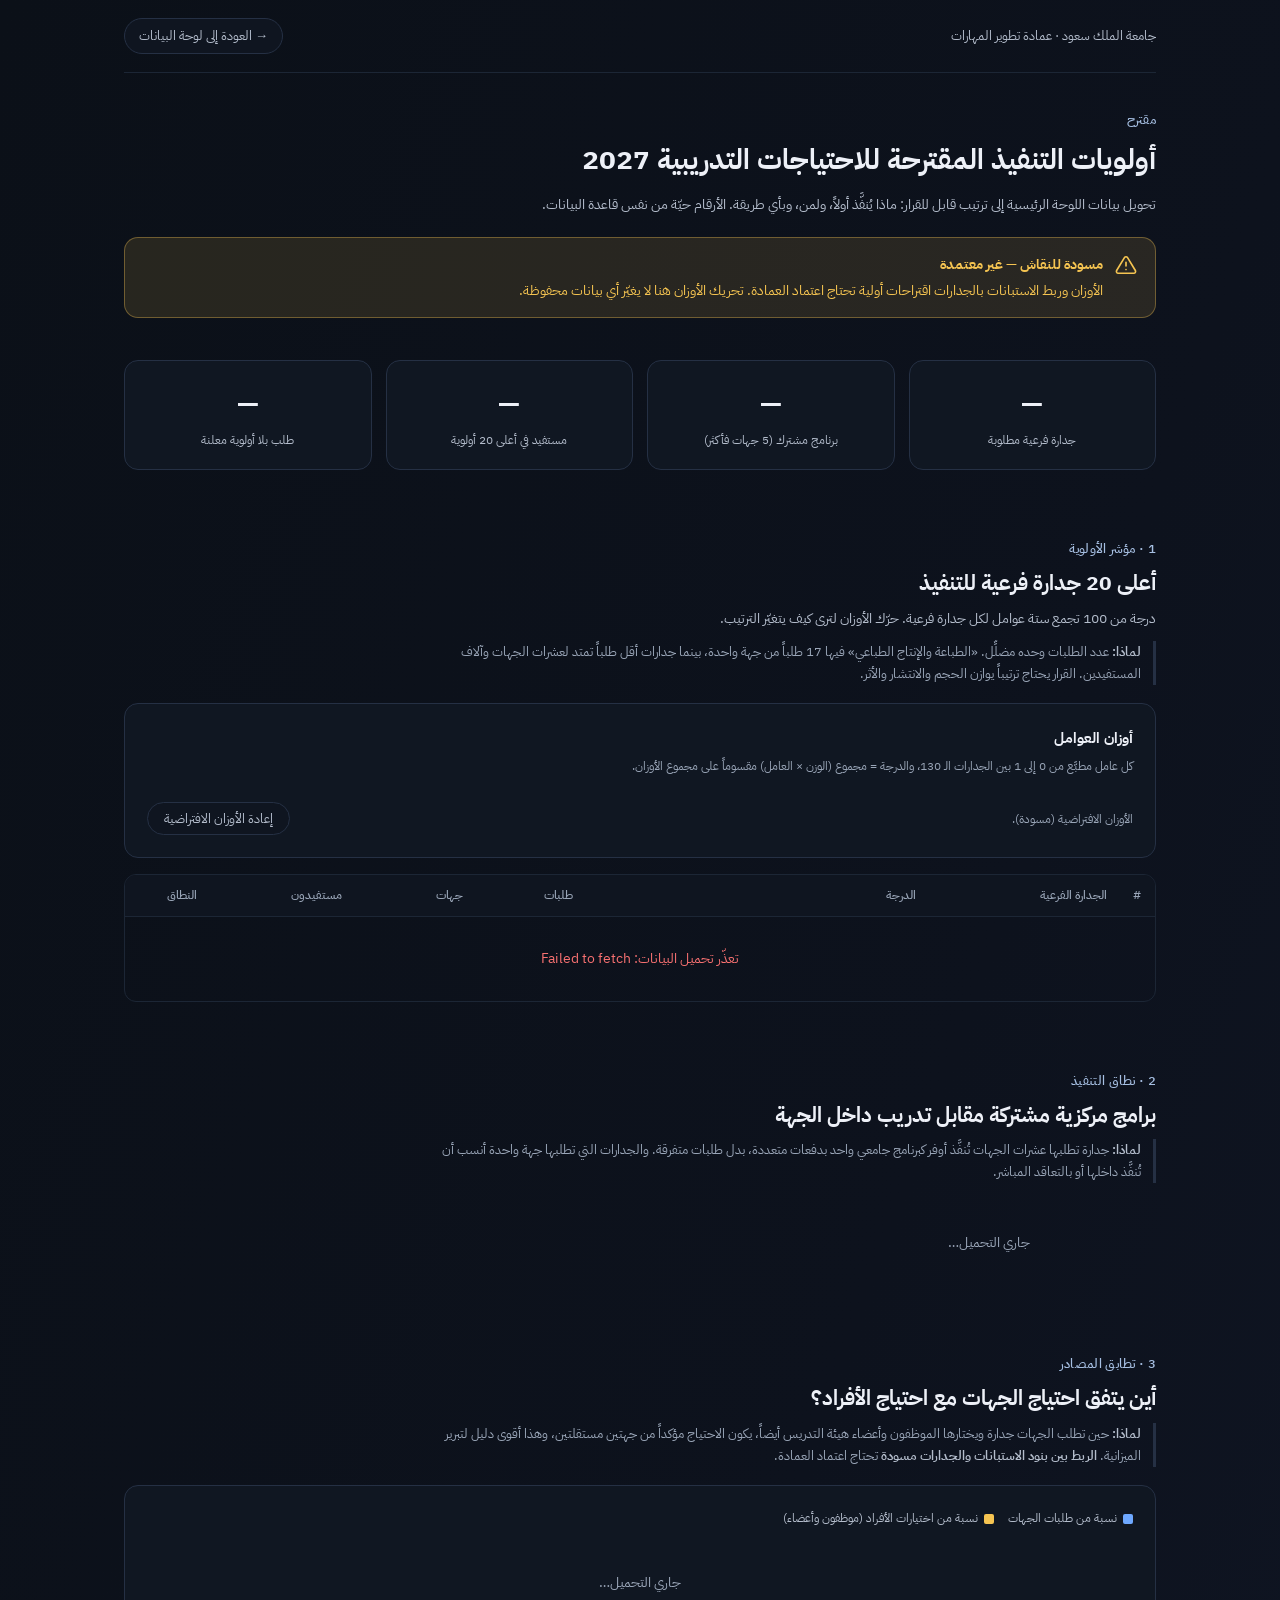
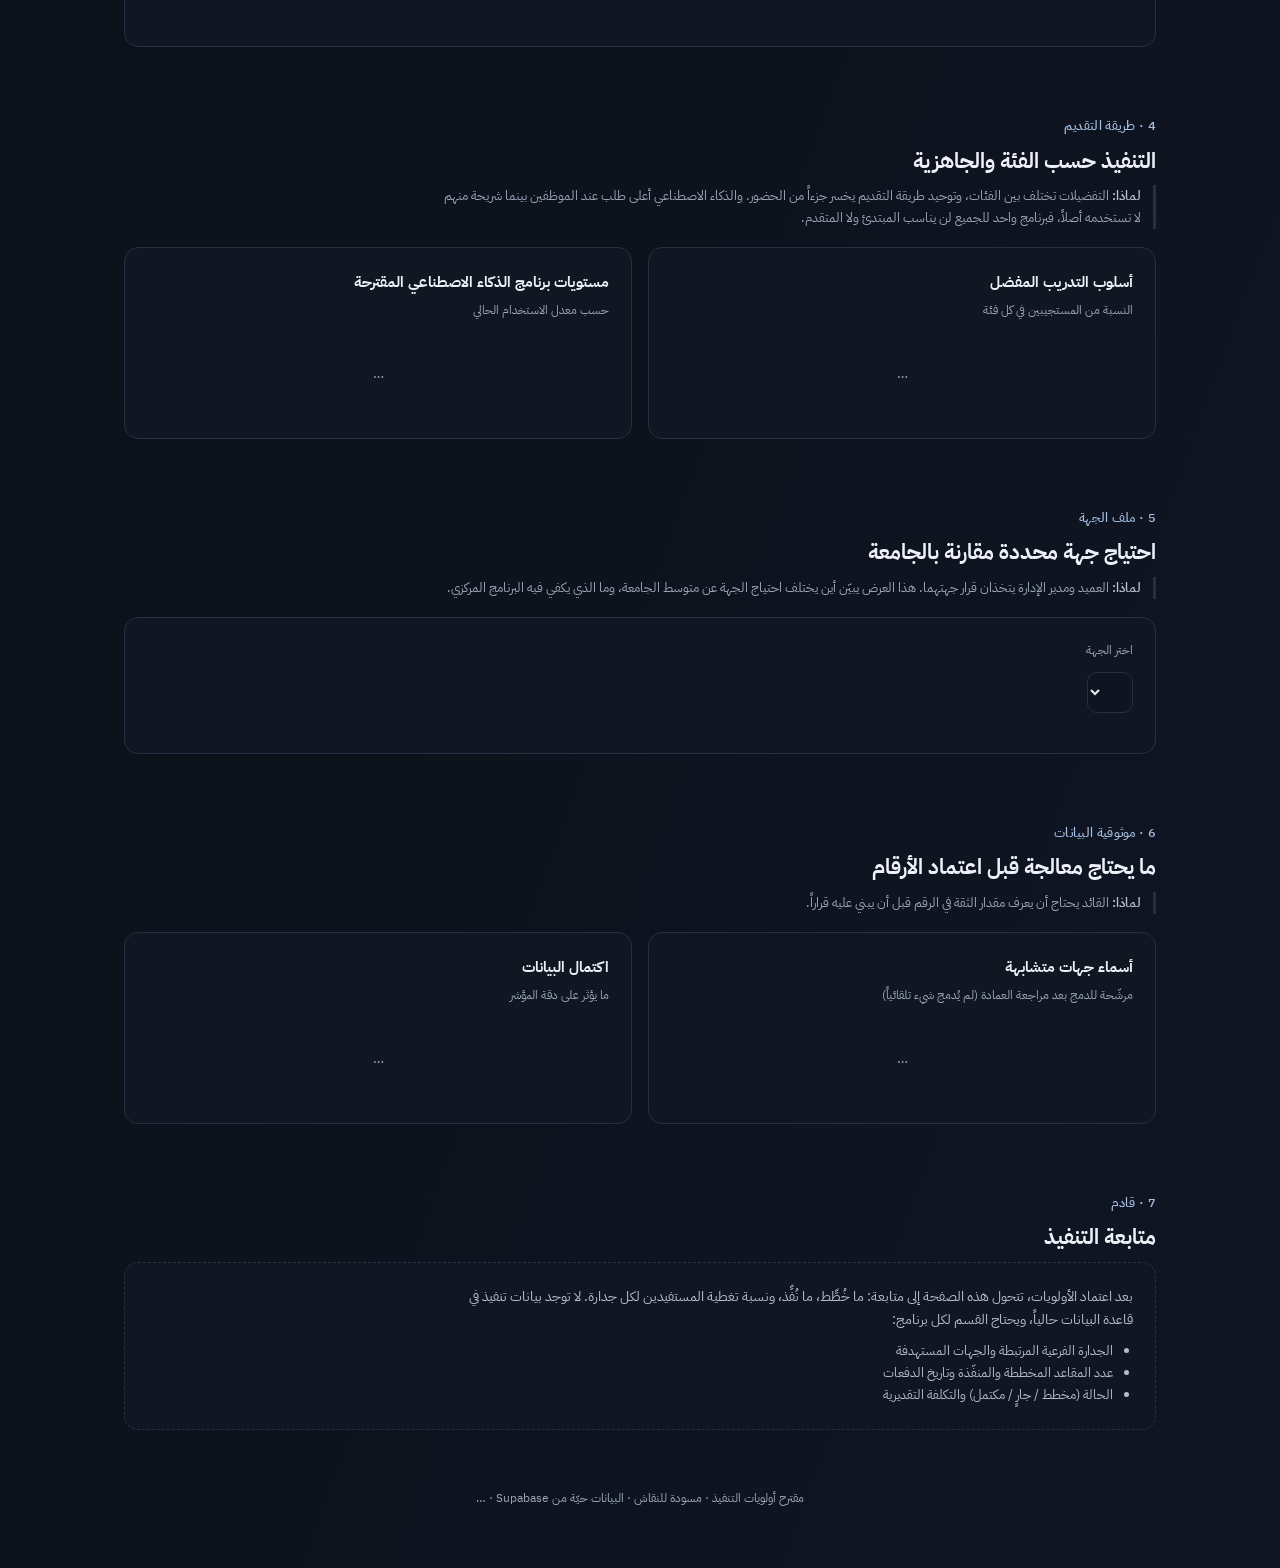
<file: proposal.html>
<!DOCTYPE html>
<html lang="ar" dir="rtl">
<head>
<meta charset="UTF-8">
<meta name="viewport" content="width=device-width,initial-scale=1">
<title>مقترح أولويات التنفيذ — مسودة · الاحتياجات التدريبية 2027</title>
<meta name="robots" content="noindex">
<link rel="stylesheet" href="fonts.css">
<style>
:root{
  --c-skill:#6EA8FF; --c-skill-bg:rgba(110,168,255,.12); --c-skill-bd:rgba(110,168,255,.35);
  --c-know:#F5C451; --c-know-bg:rgba(245,196,81,.12); --c-know-bd:rgba(245,196,81,.35);
  --c-behav:#5FD4A0; --c-behav-bg:rgba(95,212,160,.12); --c-behav-bd:rgba(95,212,160,.35);
  --c-mixed:#B794F6; --c-mixed-bg:rgba(183,148,246,.12); --c-mixed-bd:rgba(183,148,246,.35);
  --bg:#0B1018; --bg2:#0F1520; --card:#101722; --card2:#182231;
  --border:#253044; --border2:#1C2635;
  --ink:#EDF0F7; --soft:#B4BDCC; --faint:#9AA6B8;
  --b3:#C3CEDF; --b4:#A6BFE2; --b5:#6EA8FF;
}
*{box-sizing:border-box;margin:0;padding:0;}
body{color-scheme:dark;font-family:'IBM Plex Sans Arabic',Arial,sans-serif;background:var(--bg);color:var(--ink);line-height:1.7;padding-bottom:60px;background-image:linear-gradient(110deg,#0B1018 0%,#0D121D 55%,#101625 100%);}
.wrap{max-width:1080px;margin:0 auto;padding-inline:24px;}
a{color:var(--b4);}
.topbar{display:flex;justify-content:space-between;align-items:center;gap:12px;padding-block:18px;border-bottom:1px solid var(--border2);flex-wrap:wrap;}
.back{font-size:13px;text-decoration:none;color:var(--soft);border:1px solid var(--border);padding:6px 14px;border-radius:999px;background:var(--bg2);}
.back:hover{color:var(--ink);}
.hero{padding-block:36px 8px;}
.hero h1{font-size:28px;font-weight:700;margin-bottom:8px;text-wrap:balance;}
.hero p{color:var(--soft);font-size:14px;max-width:680px;}
.draft-banner{display:flex;gap:12px;align-items:flex-start;border:1px solid var(--c-know-bd);background:var(--c-know-bg);color:var(--c-know);border-radius:14px;padding:14px 18px;margin-top:20px;font-size:13.5px;line-height:1.8;}
.draft-banner strong{display:block;font-size:14px;margin-bottom:2px;}
.draft-banner svg{width:22px;height:22px;flex-shrink:0;margin-top:2px;}
section{padding-block:34px;}
.eyebrow{color:var(--b4);font-size:13px;font-weight:500;letter-spacing:.3px;margin-bottom:6px;}
h2{font-size:21px;font-weight:700;margin-bottom:6px;text-wrap:balance;}
h3{font-size:15px;font-weight:700;margin-bottom:4px;}
.lead{color:var(--soft);font-size:14px;max-width:680px;margin-bottom:10px;}
.why{font-size:13px;color:var(--faint);max-width:720px;margin-bottom:18px;border-inline-start:3px solid var(--border);padding-inline-start:12px;}
.why b{color:var(--soft);font-weight:600;}
.card{background:var(--card);border:1px solid var(--border);border-radius:14px;padding:22px;min-width:0;}
.hint{font-size:12px;color:var(--faint);margin-bottom:12px;}
.kpi-row{display:grid;grid-template-columns:repeat(4,minmax(0,1fr));gap:14px;}
.kpi{background:var(--card);border:1px solid var(--border);border-radius:14px;padding:20px 16px;text-align:center;}
.kpi .num{font-size:28px;font-weight:700;font-variant-numeric:tabular-nums;}
.kpi .label{font-size:12px;color:var(--soft);line-height:1.5;margin-top:2px;}
.grid-2{display:grid;grid-template-columns:repeat(2,minmax(0,1fr));gap:16px;}
.grid-3{display:grid;grid-template-columns:repeat(3,minmax(0,1fr));gap:16px;}
.chip{display:inline-flex;align-items:center;gap:6px;padding:2px 10px;border-radius:999px;border:1px solid var(--bd);background:var(--bgc);color:var(--fg);font-size:11px;font-weight:600;white-space:nowrap;}
.chip--skill{--fg:var(--c-skill);--bgc:var(--c-skill-bg);--bd:var(--c-skill-bd);}
.chip--know{--fg:var(--c-know);--bgc:var(--c-know-bg);--bd:var(--c-know-bd);}
.chip--behav{--fg:var(--c-behav);--bgc:var(--c-behav-bg);--bd:var(--c-behav-bd);}
.chip--mixed{--fg:var(--c-mixed);--bgc:var(--c-mixed-bg);--bd:var(--c-mixed-bd);}
.chip--plain{--fg:var(--soft);--bgc:rgba(180,189,204,.08);--bd:var(--border);}
/* أوزان المؤشر */
.weights{display:grid;grid-template-columns:repeat(3,minmax(0,1fr));gap:14px 24px;margin-bottom:6px;}
.w-item label{display:flex;justify-content:space-between;font-size:13px;color:var(--soft);margin-bottom:4px;}
.w-item label span:last-child{color:var(--ink);font-variant-numeric:tabular-nums;font-weight:600;}
.w-item input{width:100%;accent-color:var(--c-skill);}
.w-actions{display:flex;justify-content:space-between;align-items:center;gap:12px;flex-wrap:wrap;margin-top:14px;font-size:12px;color:var(--faint);}
.btn{font-family:inherit;cursor:pointer;border:1px solid var(--border);background:var(--bg2);color:var(--soft);font-size:13px;padding:6px 16px;border-radius:999px;}
.btn:hover{color:var(--ink);border-color:#3D4D67;}
/* جدول الأولويات */
.table-wrap{overflow-x:auto;margin-top:16px;border:1px solid var(--border2);border-radius:12px;}
table{border-collapse:collapse;width:100%;font-size:13px;}
th,td{padding:10px 12px;text-align:start;border-bottom:1px solid var(--border2);vertical-align:top;}
th{font-size:12px;color:var(--faint);font-weight:500;background:var(--bg2);white-space:nowrap;position:sticky;top:0;}
td.num,th.num{text-align:center;font-variant-numeric:tabular-nums;white-space:nowrap;}
tr:last-child td{border-bottom:0;}
.rank{color:var(--faint);font-variant-numeric:tabular-nums;width:36px;text-align:center;}
.sub-name{font-weight:600;color:var(--ink);}
.main-name{font-size:12px;color:var(--faint);}
.score-cell{min-width:150px;}
.score-bar{display:flex;align-items:center;gap:8px;}
.score-bar .track{flex:1;height:6px;border-radius:3px;background:rgba(110,168,255,.10);overflow:hidden;}
.score-bar .fill{height:100%;background:var(--c-skill);border-radius:3px;}
.score-bar b{font-variant-numeric:tabular-nums;min-width:34px;text-align:end;}
.move{font-size:11px;font-variant-numeric:tabular-nums;}
.move.up{color:var(--c-behav);} .move.down{color:#F28B82;}
/* أشرطة */
.bar-row{margin-bottom:10px;}
.bar-label{font-size:12.5px;color:var(--b3);margin-bottom:4px;display:flex;justify-content:space-between;gap:8px;line-height:1.6;}
.bar-label>span:first-child{min-width:0;flex:1;overflow-wrap:anywhere;}
.bar-label>span:last-child{flex-shrink:0;font-variant-numeric:tabular-nums;color:var(--ink);}
.track{height:6px;border-radius:3px;background:rgba(110,168,255,.10);overflow:hidden;display:flex;}
.track>span{display:block;height:100%;}
.dual .track{margin-bottom:3px;}
.legend{display:flex;gap:14px;flex-wrap:wrap;font-size:12px;color:var(--soft);margin-bottom:12px;}
.legend i{display:inline-block;width:10px;height:10px;border-radius:2px;margin-inline-end:6px;vertical-align:middle;}
.rec{margin-top:12px;font-size:13px;color:var(--ink);background:var(--bg2);border:1px solid var(--border);border-radius:10px;padding:10px 12px;}
.rec b{color:var(--c-behav);}
select{font-family:inherit;font-size:14px;background:var(--bg2);color:var(--ink);border:1px solid var(--border);border-radius:10px;padding:8px 12px;max-width:100%;}
.issue{display:flex;justify-content:space-between;gap:12px;padding-block:10px;border-bottom:1px solid var(--border2);font-size:13px;}
.issue:last-child{border-bottom:0;}
.issue .chip{flex-shrink:0;align-self:center;}
.issue .names{min-width:0;flex:1;}
.issue .names div{overflow-wrap:anywhere;}
.coming{border-style:dashed;}
.coming ul{margin-top:8px;padding-inline-start:20px;font-size:13px;color:var(--soft);}
.loading{text-align:center;padding:30px;color:var(--faint);font-size:14px;}
.err{color:#f87171;}
footer{text-align:center;color:var(--faint);font-size:12px;margin-top:24px;}
@media(max-width:860px){.weights{grid-template-columns:repeat(2,minmax(0,1fr));}.grid-3{grid-template-columns:1fr;}}
@media(max-width:760px){.kpi-row{grid-template-columns:repeat(2,minmax(0,1fr));}.grid-2{grid-template-columns:1fr;}.wrap{padding-inline:16px;}.hero h1{font-size:23px;}.hide-sm{display:none;}}
@media(max-width:480px){.weights{grid-template-columns:1fr;}}
</style>
<script>
const SUPABASE_URL="https://kxazsigcenqcrqedygbm.supabase.co";
const SUPABASE_KEY="eyJhbGciOiJIUzI1NiIsInR5cCI6IkpXVCJ9.eyJpc3MiOiJzdXBhYmFzZSIsInJlZiI6Imt4YXpzaWdjZW5xY3JxZWR5Z2JtIiwicm9sZSI6ImFub24iLCJpYXQiOjE3NTM3ODY4MjAsImV4cCI6MjA2OTM2MjgyMH0.rDcH3tfLE2hzKC84PEd3VnUfx0mkY3W8jfFMIIAhjYI";
</script>
</head>
<body>

<div class="wrap">
  <div class="topbar">
    <span style="font-size:13px;color:var(--soft)">جامعة الملك سعود · عمادة تطوير المهارات</span>
    <a class="back" href="./">→ العودة إلى لوحة البيانات</a>
  </div>

  <div class="hero">
    <div class="eyebrow">مقترح</div>
    <h1>أولويات التنفيذ المقترحة للاحتياجات التدريبية 2027</h1>
    <p>تحويل بيانات اللوحة الرئيسية إلى ترتيب قابل للقرار: ماذا يُنفَّذ أولاً، ولمن، وبأي طريقة. الأرقام حيّة من نفس قاعدة البيانات.</p>
    <div class="draft-banner" role="note">
      <svg viewBox="0 0 24 24" fill="none" stroke="currentColor" stroke-width="1.8" stroke-linecap="round" stroke-linejoin="round" aria-hidden="true"><path d="M12 9v4m0 4h.01M10.3 3.9 1.8 18a2 2 0 0 0 1.7 3h17a2 2 0 0 0 1.7-3L13.7 3.9a2 2 0 0 0-3.4 0Z"/></svg>
      <div><strong>مسودة للنقاش — غير معتمدة</strong>الأوزان وربط الاستبانات بالجدارات اقتراحات أولية تحتاج اعتماد العمادة. تحريك الأوزان هنا لا يغيّر أي بيانات محفوظة.</div>
    </div>
  </div>
</div>

<section>
  <div class="wrap">
    <div class="kpi-row" id="kpis">
      <div class="kpi"><div class="num">—</div><div class="label">جدارة فرعية مطلوبة</div></div>
      <div class="kpi"><div class="num">—</div><div class="label">برنامج مشترك (5 جهات فأكثر)</div></div>
      <div class="kpi"><div class="num">—</div><div class="label">مستفيد في أعلى 20 أولوية</div></div>
      <div class="kpi"><div class="num">—</div><div class="label">طلب بلا أولوية معلنة</div></div>
    </div>
  </div>
</section>

<section id="priority">
  <div class="wrap">
    <div class="eyebrow">1 · مؤشر الأولوية</div>
    <h2>أعلى 20 جدارة فرعية للتنفيذ</h2>
    <p class="lead">درجة من 100 تجمع ستة عوامل لكل جدارة فرعية. حرّك الأوزان لترى كيف يتغيّر الترتيب.</p>
    <p class="why"><b>لماذا:</b> عدد الطلبات وحده مضلِّل. «الطباعة والإنتاج الطباعي» فيها 17 طلباً من جهة واحدة، بينما جدارات أقل طلباً تمتد لعشرات الجهات وآلاف المستفيدين. القرار يحتاج ترتيباً يوازن الحجم والانتشار والأثر.</p>
    <div class="card">
      <h3>أوزان العوامل</h3>
      <div class="hint">كل عامل مطبَّع من 0 إلى 1 بين الجدارات الـ 130، والدرجة = مجموع (الوزن × العامل) مقسوماً على مجموع الأوزان.</div>
      <div class="weights" id="weights"></div>
      <div class="w-actions">
        <span id="w-note">الأوزان الافتراضية (مسودة).</span>
        <button class="btn" id="w-reset" type="button">إعادة الأوزان الافتراضية</button>
      </div>
    </div>
    <div class="table-wrap">
      <table>
        <thead><tr>
          <th class="rank">#</th><th>الجدارة الفرعية</th><th class="score-cell">الدرجة</th>
          <th class="num">طلبات</th><th class="num hide-sm">جهات</th><th class="num hide-sm">مستفيدون</th><th class="num hide-sm">النطاق</th>
        </tr></thead>
        <tbody id="prio-body"><tr><td colspan="7" class="loading">جاري الحساب…</td></tr></tbody>
      </table>
    </div>
  </div>
</section>

<section id="scope">
  <div class="wrap">
    <div class="eyebrow">2 · نطاق التنفيذ</div>
    <h2>برامج مركزية مشتركة مقابل تدريب داخل الجهة</h2>
    <p class="why"><b>لماذا:</b> جدارة تطلبها عشرات الجهات تُنفَّذ أوفر كبرنامج جامعي واحد بدفعات متعددة، بدل طلبات متفرقة. والجدارات التي تطلبها جهة واحدة أنسب أن تُنفَّذ داخلها أو بالتعاقد المباشر.</p>
    <div class="grid-3" id="scope-grid"><div class="loading">جاري التحميل…</div></div>
  </div>
</section>

<section id="match">
  <div class="wrap">
    <div class="eyebrow">3 · تطابق المصادر</div>
    <h2>أين يتفق احتياج الجهات مع احتياج الأفراد؟</h2>
    <p class="why"><b>لماذا:</b> حين تطلب الجهات جدارة ويختارها الموظفون وأعضاء هيئة التدريس أيضاً، يكون الاحتياج مؤكداً من جهتين مستقلتين، وهذا أقوى دليل لتبرير الميزانية. <b>الربط بين بنود الاستبانات والجدارات مسودة</b> تحتاج اعتماد العمادة.</p>
    <div class="card">
      <div class="legend"><span><i style="background:var(--c-skill)"></i>نسبة من طلبات الجهات</span><span><i style="background:var(--c-know)"></i>نسبة من اختيارات الأفراد (موظفون وأعضاء)</span></div>
      <div id="match-list" class="dual"><div class="loading">جاري التحميل…</div></div>
    </div>
  </div>
</section>

<section id="delivery">
  <div class="wrap">
    <div class="eyebrow">4 · طريقة التقديم</div>
    <h2>التنفيذ حسب الفئة والجاهزية</h2>
    <p class="why"><b>لماذا:</b> التفضيلات تختلف بين الفئات، وتوحيد طريقة التقديم يخسر جزءاً من الحضور. والذكاء الاصطناعي أعلى طلب عند الموظفين بينما شريحة منهم لا تستخدمه أصلاً، فبرنامج واحد للجميع لن يناسب المبتدئ ولا المتقدم.</p>
    <div class="grid-2">
      <div class="card"><h3>أسلوب التدريب المفضل</h3><div class="hint">النسبة من المستجيبين في كل فئة</div><div id="style-list"><div class="loading">…</div></div></div>
      <div class="card"><h3>مستويات برنامج الذكاء الاصطناعي المقترحة</h3><div class="hint">حسب معدل الاستخدام الحالي</div><div id="ai-list"><div class="loading">…</div></div></div>
    </div>
  </div>
</section>

<section id="entity">
  <div class="wrap">
    <div class="eyebrow">5 · ملف الجهة</div>
    <h2>احتياج جهة محددة مقارنة بالجامعة</h2>
    <p class="why"><b>لماذا:</b> العميد ومدير الإدارة يتخذان قرار جهتهما. هذا العرض يبيّن أين يختلف احتياج الجهة عن متوسط الجامعة، وما الذي يكفي فيه البرنامج المركزي.</p>
    <div class="card">
      <label for="entity-select" class="hint" style="display:block">اختر الجهة</label>
      <select id="entity-select"></select>
      <div id="entity-body" style="margin-top:18px"></div>
    </div>
  </div>
</section>

<section id="quality">
  <div class="wrap">
    <div class="eyebrow">6 · موثوقية البيانات</div>
    <h2>ما يحتاج معالجة قبل اعتماد الأرقام</h2>
    <p class="why"><b>لماذا:</b> القائد يحتاج أن يعرف مقدار الثقة في الرقم قبل أن يبني عليه قراراً.</p>
    <div class="grid-2">
      <div class="card"><h3>أسماء جهات متشابهة</h3><div class="hint">مرشّحة للدمج بعد مراجعة العمادة (لم يُدمج شيء تلقائياً)</div><div id="issues"><div class="loading">…</div></div></div>
      <div class="card"><h3>اكتمال البيانات</h3><div class="hint">ما يؤثر على دقة المؤشر</div><div id="completeness"><div class="loading">…</div></div></div>
    </div>
  </div>
</section>

<section id="tracking">
  <div class="wrap">
    <div class="eyebrow">7 · قادم</div>
    <h2>متابعة التنفيذ</h2>
    <div class="card coming">
      <p class="lead" style="margin-bottom:0">بعد اعتماد الأولويات، تتحول هذه الصفحة إلى متابعة: ما خُطِّط، ما نُفِّذ، ونسبة تغطية المستفيدين لكل جدارة. لا توجد بيانات تنفيذ في قاعدة البيانات حالياً، ويحتاج القسم لكل برنامج:</p>
      <ul><li>الجدارة الفرعية المرتبطة والجهات المستهدفة</li><li>عدد المقاعد المخططة والمنفّذة وتاريخ الدفعات</li><li>الحالة (مخطط / جارٍ / مكتمل) والتكلفة التقديرية</li></ul>
    </div>
  </div>
</section>

<footer>مقترح أولويات التنفيذ · مسودة للنقاش · البيانات حيّة من Supabase · <span id="foot">…</span></footer>

<script>
// ════════════════════════════════════════════════════════════
//  المصادر (كلها عروض security_invoker عبر RLS):
//  tna_priority_active  → العوامل المطبّعة والدرجة الافتراضية (نفس منطق وكيل n8n)
//  tna_competencies_active · tna_survey_summary · tna_survey_comp_map · tna_entity_name_issues
// ════════════════════════════════════════════════════════════
const fmt = n => Number(n).toLocaleString('en-US');
const pct = (a, b) => b ? Math.round(a / b * 100) : 0;
function el(tag, cls, text) { const e = document.createElement(tag); if (cls) e.className = cls; if (text != null) e.textContent = text; return e; }
// يقرأ كل الصفوف على دفعات: Supabase يُرجع 1000 صف كحد أقصى في الطلب الواحد
async function sbGet(path, pageSize = 1000) {
  const out = [];
  for (let from = 0; ; from += pageSize) {
    const res = await fetch(`${SUPABASE_URL}/rest/v1/${path}`, { headers: {
      apikey: SUPABASE_KEY, Authorization: `Bearer ${SUPABASE_KEY}`,
      'Range-Unit': 'items', Range: `${from}-${from + pageSize - 1}` } });
    if (!res.ok && res.status !== 206) throw new Error(`Supabase ${res.status}`);
    const rows = await res.json();
    out.push(...rows);
    if (rows.length < pageSize) return out;
  }
}
function chip(kind, text) { return el('span', `chip chip--${kind}`, text); }
function barRow(label, value, p, color) {
  const r = el('div', 'bar-row'), l = el('div', 'bar-label');
  const n = el('span', null, label); n.title = label;
  l.append(n, el('span', null, value));
  const t = el('div', 'track'), f = el('span'); f.style.width = `${Math.max(1.5, p)}%`; f.style.background = color;
  t.appendChild(f); r.append(l, t); return r;
}
const SCOPE_KIND = { 'مشترك': 'behav', 'محدود': 'know', 'تخصصي': 'mixed' };

// ── 1. مؤشر الأولوية ─────────────────────────────────────────
const FACTORS = [
  { key: 'f_requests', label: 'عدد الطلبات', def: 25 },
  { key: 'f_entities', label: 'انتشار الجهات', def: 20 },
  { key: 'f_beneficiaries', label: 'عدد المستفيدين', def: 15 },
  { key: 'f_priority', label: 'الأولوية المعلنة', def: 15 },
  { key: 'f_individuals', label: 'احتياج الأفراد', def: 15 },
  { key: 'f_gap', label: 'فجوة التقييم الذاتي', def: 10 }
];
let PRIO = [], DEFAULT_RANK = {};
const weights = Object.fromEntries(FACTORS.map(f => [f.key, f.def]));
function scoreOf(r) {
  const tot = FACTORS.reduce((s, f) => s + weights[f.key], 0) || 1;
  return FACTORS.reduce((s, f) => s + weights[f.key] * Number(r[f.key] || 0), 0) / tot * 100;
}
function renderWeights() {
  const box = document.getElementById('weights');
  box.replaceChildren(...FACTORS.map(f => {
    const w = el('div', 'w-item'), lab = el('label');
    lab.htmlFor = 'w-' + f.key;
    const val = el('span', null, weights[f.key]);
    lab.append(el('span', null, f.label), val);
    const inp = document.createElement('input');
    Object.assign(inp, { type: 'range', min: 0, max: 50, step: 5, value: weights[f.key], id: 'w-' + f.key });
    inp.oninput = () => { weights[f.key] = Number(inp.value); val.textContent = inp.value; renderPriority(); };
    w.append(lab, inp); return w;
  }));
  const isDef = FACTORS.every(f => weights[f.key] === f.def);
  document.getElementById('w-note').textContent = isDef ? 'الأوزان الافتراضية (مسودة).' : 'أوزان معدّلة — الأسهم تبيّن تغيّر الترتيب عن الافتراضي.';
}
function renderPriority() {
  const ranked = PRIO.map(r => ({ ...r, score: scoreOf(r) })).sort((a, b) => b.score - a.score);
  const top = ranked.slice(0, 20);
  const body = document.getElementById('prio-body');
  body.replaceChildren(...top.map((r, i) => {
    const tr = document.createElement('tr');
    const rank = el('td', 'rank', i + 1);
    const delta = DEFAULT_RANK[r.sub_competency] - (i + 1);
    if (delta) { const m = el('div', 'move ' + (delta > 0 ? 'up' : 'down'), (delta > 0 ? '▲' : '▼') + Math.abs(delta)); rank.appendChild(m); }
    const name = el('td'); name.append(el('div', 'sub-name', r.sub_competency), el('div', 'main-name', r.main_competency));
    const sc = el('td', 'score-cell'), bar = el('div', 'score-bar'), track = el('div', 'track'), fill = el('div', 'fill');
    fill.style.width = `${r.score}%`; track.appendChild(fill); bar.append(track, el('b', null, r.score.toFixed(1))); sc.appendChild(bar);
    const scope = el('td', 'num hide-sm'); scope.appendChild(chip(SCOPE_KIND[r.scope], r.scope));
    tr.append(rank, name, sc, el('td', 'num', r.requests), el('td', 'num hide-sm', r.entities), el('td', 'num hide-sm', fmt(r.beneficiaries)), scope);
    return tr;
  }));
  document.querySelector('#kpis .kpi:nth-child(3) .num').textContent = fmt(top.reduce((s, r) => s + Number(r.beneficiaries), 0));
  renderWeights();
}
document.getElementById('w-reset').onclick = () => { FACTORS.forEach(f => weights[f.key] = f.def); renderPriority(); };

// ── 2. النطاق ────────────────────────────────────────────────
function renderScope(comp) {
  const grid = document.getElementById('scope-grid');
  const groups = { 'مشترك': [], 'محدود': [], 'تخصصي': [] };
  PRIO.forEach(r => groups[r.scope].push(r));
  const subEntity = {};
  comp.forEach(c => { (subEntity[c.sub_competency] ||= new Set()).add(c.entity); });
  const desc = { 'مشترك': '5 جهات فأكثر — برنامج جامعي مركزي', 'محدود': '2–4 جهات — برنامج مشترك بين الجهات الطالبة', 'تخصصي': 'جهة واحدة — تدريب داخل الجهة أو تعاقد مباشر' };
  grid.replaceChildren(...Object.entries(groups).map(([k, rows]) => {
    const card = el('div', 'card'); card.style.borderTop = `3px solid var(--c-${SCOPE_KIND[k]})`;
    const head = el('div'); head.style.cssText = 'display:flex;justify-content:space-between;align-items:center;gap:8px;margin-bottom:2px';
    head.append(el('h3', null, `${k} · ${rows.length} جدارة`), chip(SCOPE_KIND[k], `${fmt(rows.reduce((s, r) => s + r.requests, 0))} طلب`));
    card.append(head, el('div', 'hint', desc[k]));
    const sorted = rows.sort((a, b) => k === 'تخصصي' ? b.requests - a.requests : b.entities - a.entities).slice(0, 6);
    const max = Math.max(1, ...sorted.map(r => k === 'تخصصي' ? r.requests : r.entities));
    sorted.forEach(r => {
      const val = k === 'تخصصي' ? `${r.requests} طلب` : `${r.entities} جهة`;
      const label = k === 'تخصصي' ? `${r.sub_competency} — ${[...(subEntity[r.sub_competency] || [])][0] || ''}` : r.sub_competency;
      card.appendChild(barRow(label, val, (k === 'تخصصي' ? r.requests : r.entities) / max * 100, `var(--c-${SCOPE_KIND[k]})`));
    });
    return card;
  }));
}

// ── 3. تطابق الجهات والأفراد ─────────────────────────────────
function renderMatch(comp, survey, map) {
  const ent = {}; comp.forEach(c => ent[c.domain] = (ent[c.domain] || 0) + 1);
  const entTot = comp.length;
  const ind = {}; let indTot = 0;
  const Q = ['المجالات التدريبية لتحسين الأداء', 'مجالات التطوير ذات الأولوية'];
  survey.filter(s => s.section === 'priority' && Q.includes(s.question)).forEach(s => {
    indTot += s.n;
    const m = map.find(m => m.audience === s.audience && m.section === 'priority' && m.item === s.item);
    if (m && m.main_competency) ind[m.main_competency] = (ind[m.main_competency] || 0) + s.n;
  });
  const mains = Object.keys(ent).map(k => ({ k, e: ent[k] / entTot * 100, i: (ind[k] || 0) / indTot * 100 }))
    .sort((a, b) => (b.e + b.i) - (a.e + a.i)).slice(0, 12);
  const max = Math.max(...mains.map(m => Math.max(m.e, m.i)));
  const box = document.getElementById('match-list');
  box.replaceChildren(...mains.map(m => {
    const r = el('div', 'bar-row'), l = el('div', 'bar-label');
    l.append(el('span', null, m.k), el('span', null, `الجهات ${m.e.toFixed(1)}% · الأفراد ${m.i.toFixed(1)}%`));
    const t1 = el('div', 'track'), f1 = el('span'); f1.style.cssText = `width:${Math.max(1, m.e / max * 100)}%;background:var(--c-skill)`; t1.appendChild(f1);
    const t2 = el('div', 'track'), f2 = el('span'); f2.style.cssText = `width:${Math.max(m.i ? 1 : 0, m.i / max * 100)}%;background:var(--c-know)`; t2.appendChild(f2);
    r.append(l, t1, t2);
    if (!m.i) r.appendChild(el('div', 'main-name', 'لا يقابلها بند في استبانات الأفراد'));
    return r;
  }));
  const strong = mains.filter(m => m.e >= 5 && m.i >= 10).map(m => m.k);
  if (strong.length) { const rec = el('div', 'rec'); rec.append(el('b', null, 'احتياج مؤكد من المصدرين: '), document.createTextNode(strong.join('، ') + '.')); box.appendChild(rec); }
}

// ── 4. طريقة التقديم والجاهزية ───────────────────────────────
const AUD = [{ k: 'الموظفون', kind: 'skill' }, { k: 'أعضاء هيئة التدريس', kind: 'know' }, { k: 'الطلاب', kind: 'behav' }];
function renderDelivery(survey) {
  const style = document.getElementById('style-list'); style.replaceChildren();
  const ai = document.getElementById('ai-list'); ai.replaceChildren();
  AUD.forEach(a => {
    const rows = survey.filter(s => s.audience === a.k);
    const n = rows.find(s => s.section === 'meta')?.n || 0;
    const st = rows.filter(s => s.question === 'أسلوب التدريب المفضل');
    const inP = st.filter(s => s.item.startsWith('حضوري')).reduce((s, r) => s + r.n, 0);
    const p = pct(inP, n);
    const h = el('div', null, `${a.k} (${fmt(n)})`); h.style.cssText = 'font-size:13px;font-weight:600;margin:10px 0 4px';
    style.append(h, barRow('حضوري', `${p}%`, p, `var(--c-${a.kind})`), barRow('عن بُعد', `${100 - p}%`, 100 - p, 'var(--soft)'));
    const verdict = el('div', 'main-name', p >= 60 ? 'التوصية: حضوري أساساً' : p <= 40 ? 'التوصية: عن بُعد أساساً' : 'التوصية: مدمج (حضوري + عن بُعد)');
    style.appendChild(verdict);

    const use = rows.filter(s => s.question === 'معدل استخدام الذكاء الاصطناعي');
    if (!use.length) return;
    const sum = re => use.filter(s => re.test(s.item)).reduce((s, r) => s + r.n, 0);
    const tiers = [
      ['تأسيسي — لا يستخدمونه', sum(/لا أستخدم/)],
      ['أساسي — يستخدمونه أحياناً', sum(/أحيان/)],
      ['تطبيقي — يومياً أو أسبوعياً', sum(/يومي|أسبوعي/)]
    ];
    const h2 = el('div', null, `${a.k}`); h2.style.cssText = 'font-size:13px;font-weight:600;margin:10px 0 4px';
    ai.appendChild(h2);
    tiers.forEach(([lab, v], i) => ai.appendChild(barRow(lab, `${fmt(v)} · ${pct(v, n)}%`, pct(v, n), ['var(--c-mixed)', 'var(--c-know)', 'var(--c-behav)'][i])));
    if (n < 30) ai.appendChild(el('div', 'main-name', `عينة صغيرة (${n}) — مؤشر أولي`));
  });
}

// ── 5. ملف الجهة ─────────────────────────────────────────────
function renderEntity(comp) {
  const sel = document.getElementById('entity-select');
  const byEnt = {}; comp.forEach(c => (byEnt[c.entity] ||= []).push(c));
  const ents = Object.keys(byEnt).sort((a, b) => byEnt[b].length - byEnt[a].length);
  sel.replaceChildren(...ents.map(e => { const o = document.createElement('option'); o.value = e; o.textContent = `${e} (${byEnt[e].length})`; return o; }));
  const uni = {}; comp.forEach(c => uni[c.domain] = (uni[c.domain] || 0) + 1);
  const scopeOf = Object.fromEntries(PRIO.map(r => [r.sub_competency, r.scope]));
  const draw = () => {
    const rows = byEnt[sel.value] || [];
    const mine = {}; rows.forEach(c => mine[c.domain] = (mine[c.domain] || 0) + 1);
    const benef = rows.reduce((s, c) => s + (Number(c.beneficiaries) || 0), 0);
    const body = document.getElementById('entity-body');
    const summary = el('div', 'hint', `${rows.length} طلب · ${fmt(benef)} مستفيد · ${Object.keys(mine).length} جدارة رئيسية`);
    const legend = el('div', 'legend'); legend.innerHTML = '<span><i style="background:var(--c-skill)"></i>نسبة في الجهة</span><span><i style="background:var(--soft)"></i>نسبة في الجامعة</span>';
    const list = el('div', 'dual');
    Object.entries(mine).sort((a, b) => b[1] - a[1]).slice(0, 8).forEach(([d, c]) => {
      const pe = c / rows.length * 100, pu = uni[d] / comp.length * 100;
      const r = el('div', 'bar-row'), l = el('div', 'bar-label');
      l.append(el('span', null, d), el('span', null, `${c} طلب · الجهة ${pe.toFixed(0)}% · الجامعة ${pu.toFixed(0)}%`));
      const t1 = el('div', 'track'), f1 = el('span'); f1.style.cssText = `width:${pe}%;background:var(--c-skill)`; t1.appendChild(f1);
      const t2 = el('div', 'track'), f2 = el('span'); f2.style.cssText = `width:${pu}%;background:var(--soft)`; t2.appendChild(f2);
      r.append(l, t1, t2); list.appendChild(r);
    });
    const shared = rows.filter(c => scopeOf[c.sub_competency] === 'مشترك').length;
    const rec = el('div', 'rec');
    rec.append(el('b', null, `${pct(shared, rows.length)}% `), document.createTextNode(`من طلبات الجهة (${shared} من ${rows.length}) تقع في جدارات مشتركة يمكن تغطيتها ببرامج جامعية مركزية، والباقي يحتاج تدريباً موجّهاً للجهة.`));
    body.replaceChildren(summary, legend, list, rec);
  };
  sel.onchange = draw; draw();
}

// ── 6. موثوقية البيانات ──────────────────────────────────────
function renderQuality(comp, issues, survey) {
  const box = document.getElementById('issues');
  box.replaceChildren(...issues.map(i => {
    const row = el('div', 'issue'), names = el('div', 'names');
    names.append(el('div', null, `${i.entity_a} (${i.requests_a})`), el('div', null, `${i.entity_b} (${i.requests_b})`));
    row.append(names, chip('know', i.reason)); return row;
  }));
  if (!issues.length) box.appendChild(el('div', 'hint', 'لا توجد أسماء متشابهة.'));
  const noPrio = comp.filter(c => !c.priority).length;
  const bySrc = {}; comp.filter(c => !c.priority).forEach(c => bySrc[c.source_sheet] = (bySrc[c.source_sheet] || 0) + 1);
  const students = survey.find(s => s.audience === 'الطلاب' && s.section === 'meta')?.n || 0;
  const metas = ['الموظفون', 'أعضاء هيئة التدريس'].map(a => survey.find(s => s.audience === a && s.section === 'meta')).filter(Boolean);
  const pending = metas.reduce((s, m) => s + (m.n - (m.n_approved || 0)), 0);
  const indTotal = metas.reduce((s, m) => s + m.n, 0);
  const c = document.getElementById('completeness'); c.replaceChildren(
    barRow('طلبات بلا أولوية معلنة', `${fmt(noPrio)} · ${pct(noPrio, comp.length)}%`, pct(noPrio, comp.length), 'var(--c-know)'),
    el('div', 'main-name', Object.entries(bySrc).map(([k, v]) => `${k}: ${v}`).join(' · ') + ' — تُعامل في المؤشر كأولوية محايدة (0.5).'),
    el('div', null, ''),
    barRow('مستجيبو استبانة الطلاب', `${students}`, Math.min(100, students), 'var(--c-mixed)'),
    el('div', 'main-name', 'أقل من أن تُبنى عليه ميزانية؛ يُنصح بتكثيف جمع الاستجابات.'),
    barRow('طلبات أفراد لم تُعتمد بعد', `${fmt(pending)} · ${pct(pending, indTotal)}%`, pct(pending, indTotal), 'var(--soft)'),
    el('div', 'main-name', 'ما زالت عند المدير المباشر (موظفون وأعضاء).')
  );
  [...c.children].forEach(x => { if (x.classList.contains('main-name')) x.style.marginBottom = '12px'; });
  document.querySelector('#kpis .kpi:nth-child(4) .num').textContent = `${pct(noPrio, comp.length)}%`;
}

async function init() {
  try {
    const [prio, comp, survey, map, issues] = await Promise.all([
      sbGet('tna_priority_active?select=*'),
      sbGet('tna_competencies_active?select=entity,domain,sub_competency,beneficiaries,source_sheet,priority'),
      sbGet('tna_survey_summary?select=audience,section,question,item,n,n_approved,avg_score,scale_max,sort'),
      sbGet('tna_survey_comp_map?select=audience,section,item,main_competency,status'),
      sbGet('tna_entity_name_issues?select=*')
    ]);
    PRIO = prio.map(r => ({ ...r, requests: Number(r.requests), entities: Number(r.entities), beneficiaries: Number(r.beneficiaries) }));
    [...PRIO].sort((a, b) => b.default_score - a.default_score).forEach((r, i) => DEFAULT_RANK[r.sub_competency] = i + 1);
    const k = document.querySelectorAll('#kpis .kpi .num');
    k[0].textContent = PRIO.length;
    k[1].textContent = PRIO.filter(r => r.scope === 'مشترك').length;
    renderPriority();
    renderScope(comp);
    renderMatch(comp, survey, map);
    renderDelivery(survey);
    renderEntity(comp);
    renderQuality(comp, issues, survey);
    document.getElementById('foot').textContent = `${fmt(comp.length)} طلب · ${PRIO.length} جدارة فرعية`;
  } catch (err) {
    document.getElementById('prio-body').innerHTML = `<tr><td colspan="7" class="loading err">تعذّر تحميل البيانات: ${err.message}</td></tr>`;
    console.error(err);
  }
}
init();
</script>
</body>
</html>
</file>
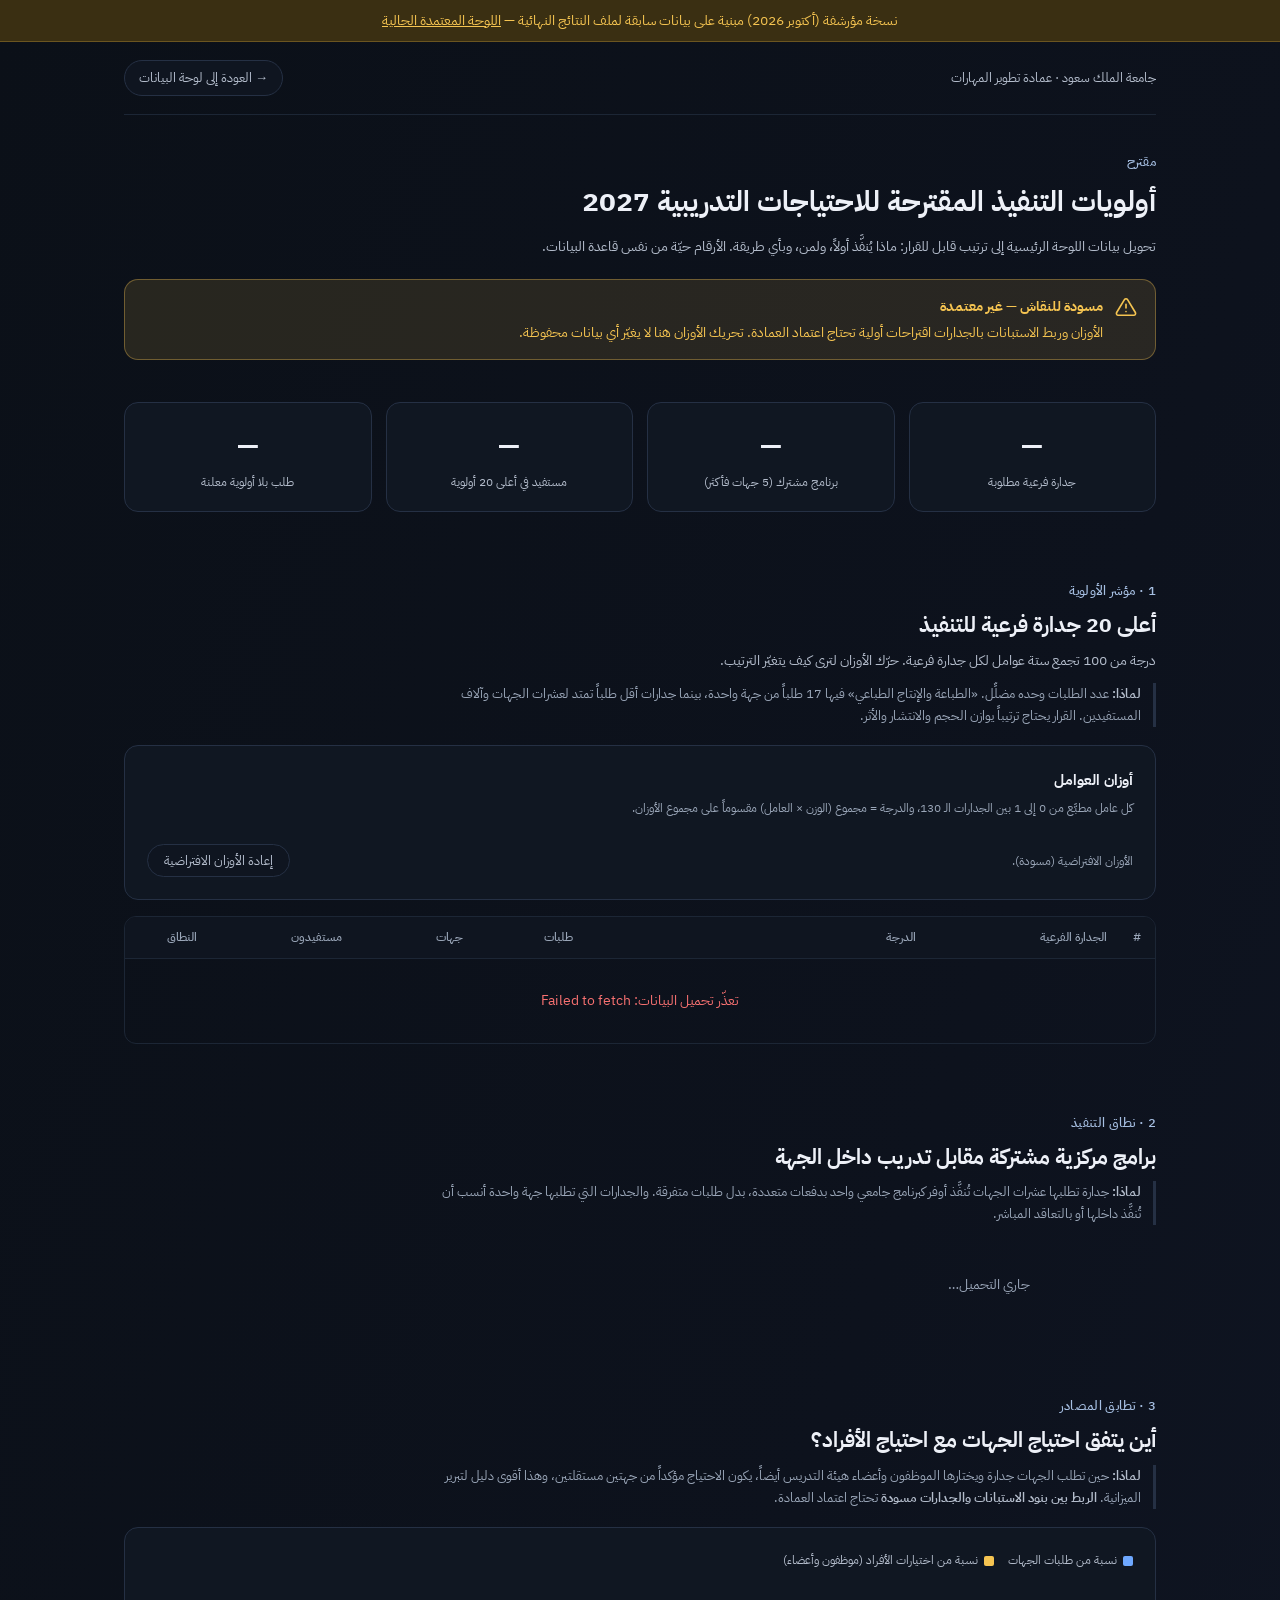
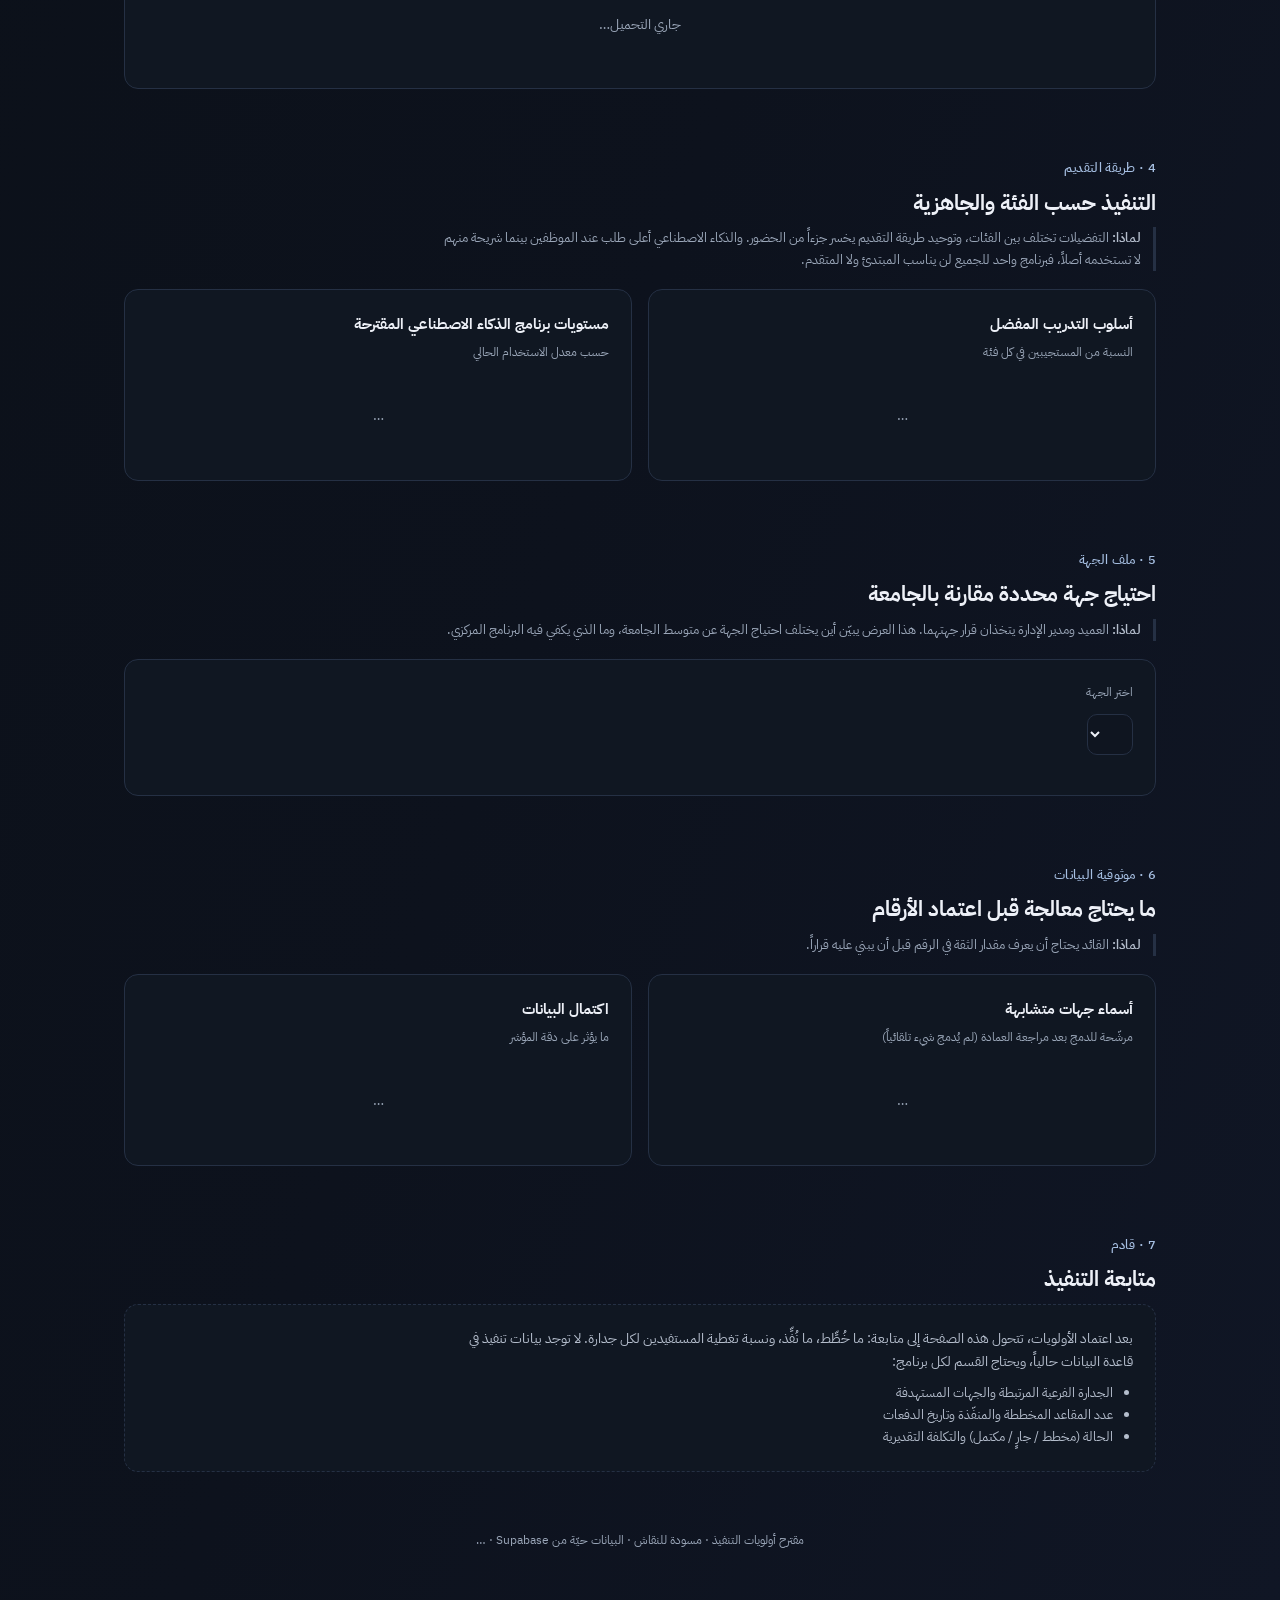
<file: archive/2026-10-v1/proposal.html>
<!DOCTYPE html>
<html lang="ar" dir="rtl">
<head>
<meta charset="UTF-8">
<meta name="viewport" content="width=device-width,initial-scale=1">
<title>مقترح أولويات التنفيذ — مسودة · الاحتياجات التدريبية 2027</title>
<meta name="robots" content="noindex">
<link rel="stylesheet" href="../../fonts.css">
<style>
:root{
  --c-skill:#6EA8FF; --c-skill-bg:rgba(110,168,255,.12); --c-skill-bd:rgba(110,168,255,.35);
  --c-know:#F5C451; --c-know-bg:rgba(245,196,81,.12); --c-know-bd:rgba(245,196,81,.35);
  --c-behav:#5FD4A0; --c-behav-bg:rgba(95,212,160,.12); --c-behav-bd:rgba(95,212,160,.35);
  --c-mixed:#B794F6; --c-mixed-bg:rgba(183,148,246,.12); --c-mixed-bd:rgba(183,148,246,.35);
  --bg:#0B1018; --bg2:#0F1520; --card:#101722; --card2:#182231;
  --border:#253044; --border2:#1C2635;
  --ink:#EDF0F7; --soft:#B4BDCC; --faint:#9AA6B8;
  --b3:#C3CEDF; --b4:#A6BFE2; --b5:#6EA8FF;
}
*{box-sizing:border-box;margin:0;padding:0;}
body{color-scheme:dark;font-family:'IBM Plex Sans Arabic',Arial,sans-serif;background:var(--bg);color:var(--ink);line-height:1.7;padding-bottom:60px;background-image:linear-gradient(110deg,#0B1018 0%,#0D121D 55%,#101625 100%);}
.wrap{max-width:1080px;margin:0 auto;padding-inline:24px;}
a{color:var(--b4);}
.topbar{display:flex;justify-content:space-between;align-items:center;gap:12px;padding-block:18px;border-bottom:1px solid var(--border2);flex-wrap:wrap;}
.back{font-size:13px;text-decoration:none;color:var(--soft);border:1px solid var(--border);padding:6px 14px;border-radius:999px;background:var(--bg2);}
.back:hover{color:var(--ink);}
.hero{padding-block:36px 8px;}
.hero h1{font-size:28px;font-weight:700;margin-bottom:8px;text-wrap:balance;}
.hero p{color:var(--soft);font-size:14px;max-width:680px;}
.draft-banner{display:flex;gap:12px;align-items:flex-start;border:1px solid var(--c-know-bd);background:var(--c-know-bg);color:var(--c-know);border-radius:14px;padding:14px 18px;margin-top:20px;font-size:13.5px;line-height:1.8;}
.draft-banner strong{display:block;font-size:14px;margin-bottom:2px;}
.draft-banner svg{width:22px;height:22px;flex-shrink:0;margin-top:2px;}
section{padding-block:34px;}
.eyebrow{color:var(--b4);font-size:13px;font-weight:500;letter-spacing:.3px;margin-bottom:6px;}
h2{font-size:21px;font-weight:700;margin-bottom:6px;text-wrap:balance;}
h3{font-size:15px;font-weight:700;margin-bottom:4px;}
.lead{color:var(--soft);font-size:14px;max-width:680px;margin-bottom:10px;}
.why{font-size:13px;color:var(--faint);max-width:720px;margin-bottom:18px;border-inline-start:3px solid var(--border);padding-inline-start:12px;}
.why b{color:var(--soft);font-weight:600;}
.card{background:var(--card);border:1px solid var(--border);border-radius:14px;padding:22px;min-width:0;}
.hint{font-size:12px;color:var(--faint);margin-bottom:12px;}
.kpi-row{display:grid;grid-template-columns:repeat(4,minmax(0,1fr));gap:14px;}
.kpi{background:var(--card);border:1px solid var(--border);border-radius:14px;padding:20px 16px;text-align:center;}
.kpi .num{font-size:28px;font-weight:700;font-variant-numeric:tabular-nums;}
.kpi .label{font-size:12px;color:var(--soft);line-height:1.5;margin-top:2px;}
.grid-2{display:grid;grid-template-columns:repeat(2,minmax(0,1fr));gap:16px;}
.grid-3{display:grid;grid-template-columns:repeat(3,minmax(0,1fr));gap:16px;}
.chip{display:inline-flex;align-items:center;gap:6px;padding:2px 10px;border-radius:999px;border:1px solid var(--bd);background:var(--bgc);color:var(--fg);font-size:11px;font-weight:600;white-space:nowrap;}
.chip--skill{--fg:var(--c-skill);--bgc:var(--c-skill-bg);--bd:var(--c-skill-bd);}
.chip--know{--fg:var(--c-know);--bgc:var(--c-know-bg);--bd:var(--c-know-bd);}
.chip--behav{--fg:var(--c-behav);--bgc:var(--c-behav-bg);--bd:var(--c-behav-bd);}
.chip--mixed{--fg:var(--c-mixed);--bgc:var(--c-mixed-bg);--bd:var(--c-mixed-bd);}
.chip--plain{--fg:var(--soft);--bgc:rgba(180,189,204,.08);--bd:var(--border);}
/* أوزان المؤشر */
.weights{display:grid;grid-template-columns:repeat(3,minmax(0,1fr));gap:14px 24px;margin-bottom:6px;}
.w-item label{display:flex;justify-content:space-between;font-size:13px;color:var(--soft);margin-bottom:4px;}
.w-item label span:last-child{color:var(--ink);font-variant-numeric:tabular-nums;font-weight:600;}
.w-item input{width:100%;accent-color:var(--c-skill);}
.w-actions{display:flex;justify-content:space-between;align-items:center;gap:12px;flex-wrap:wrap;margin-top:14px;font-size:12px;color:var(--faint);}
.btn{font-family:inherit;cursor:pointer;border:1px solid var(--border);background:var(--bg2);color:var(--soft);font-size:13px;padding:6px 16px;border-radius:999px;}
.btn:hover{color:var(--ink);border-color:#3D4D67;}
/* جدول الأولويات */
.table-wrap{overflow-x:auto;margin-top:16px;border:1px solid var(--border2);border-radius:12px;}
table{border-collapse:collapse;width:100%;font-size:13px;}
th,td{padding:10px 12px;text-align:start;border-bottom:1px solid var(--border2);vertical-align:top;}
th{font-size:12px;color:var(--faint);font-weight:500;background:var(--bg2);white-space:nowrap;position:sticky;top:0;}
td.num,th.num{text-align:center;font-variant-numeric:tabular-nums;white-space:nowrap;}
tr:last-child td{border-bottom:0;}
.rank{color:var(--faint);font-variant-numeric:tabular-nums;width:36px;text-align:center;}
.sub-name{font-weight:600;color:var(--ink);}
.main-name{font-size:12px;color:var(--faint);}
.score-cell{min-width:150px;}
.score-bar{display:flex;align-items:center;gap:8px;}
.score-bar .track{flex:1;height:6px;border-radius:3px;background:rgba(110,168,255,.10);overflow:hidden;}
.score-bar .fill{height:100%;background:var(--c-skill);border-radius:3px;}
.score-bar b{font-variant-numeric:tabular-nums;min-width:34px;text-align:end;}
.move{font-size:11px;font-variant-numeric:tabular-nums;}
.move.up{color:var(--c-behav);} .move.down{color:#F28B82;}
/* أشرطة */
.bar-row{margin-bottom:10px;}
.bar-label{font-size:12.5px;color:var(--b3);margin-bottom:4px;display:flex;justify-content:space-between;gap:8px;line-height:1.6;}
.bar-label>span:first-child{min-width:0;flex:1;overflow-wrap:anywhere;}
.bar-label>span:last-child{flex-shrink:0;font-variant-numeric:tabular-nums;color:var(--ink);}
.track{height:6px;border-radius:3px;background:rgba(110,168,255,.10);overflow:hidden;display:flex;}
.track>span{display:block;height:100%;}
.dual .track{margin-bottom:3px;}
.legend{display:flex;gap:14px;flex-wrap:wrap;font-size:12px;color:var(--soft);margin-bottom:12px;}
.legend i{display:inline-block;width:10px;height:10px;border-radius:2px;margin-inline-end:6px;vertical-align:middle;}
.rec{margin-top:12px;font-size:13px;color:var(--ink);background:var(--bg2);border:1px solid var(--border);border-radius:10px;padding:10px 12px;}
.rec b{color:var(--c-behav);}
select{font-family:inherit;font-size:14px;background:var(--bg2);color:var(--ink);border:1px solid var(--border);border-radius:10px;padding:8px 12px;max-width:100%;}
.issue{display:flex;justify-content:space-between;gap:12px;padding-block:10px;border-bottom:1px solid var(--border2);font-size:13px;}
.issue:last-child{border-bottom:0;}
.issue .chip{flex-shrink:0;align-self:center;}
.issue .names{min-width:0;flex:1;}
.issue .names div{overflow-wrap:anywhere;}
.coming{border-style:dashed;}
.coming ul{margin-top:8px;padding-inline-start:20px;font-size:13px;color:var(--soft);}
.loading{text-align:center;padding:30px;color:var(--faint);font-size:14px;}
.err{color:#f87171;}
footer{text-align:center;color:var(--faint);font-size:12px;margin-top:24px;}
@media(max-width:860px){.weights{grid-template-columns:repeat(2,minmax(0,1fr));}.grid-3{grid-template-columns:1fr;}}
@media(max-width:760px){.kpi-row{grid-template-columns:repeat(2,minmax(0,1fr));}.grid-2{grid-template-columns:1fr;}.wrap{padding-inline:16px;}.hero h1{font-size:23px;}.hide-sm{display:none;}}
@media(max-width:480px){.weights{grid-template-columns:1fr;}}
</style>
<script>
const SUPABASE_URL="https://kxazsigcenqcrqedygbm.supabase.co";
const SUPABASE_KEY="eyJhbGciOiJIUzI1NiIsInR5cCI6IkpXVCJ9.eyJpc3MiOiJzdXBhYmFzZSIsInJlZiI6Imt4YXpzaWdjZW5xY3JxZWR5Z2JtIiwicm9sZSI6ImFub24iLCJpYXQiOjE3NTM3ODY4MjAsImV4cCI6MjA2OTM2MjgyMH0.rDcH3tfLE2hzKC84PEd3VnUfx0mkY3W8jfFMIIAhjYI";
</script>
</head>
<body><div style="background:#3a2f12;color:#F5C451;text-align:center;padding:10px 16px;font:14px 'IBM Plex Sans Arabic',Tahoma,sans-serif;border-bottom:1px solid #6b5520">نسخة مؤرشفة (أكتوبر 2026) مبنية على بيانات سابقة لملف النتائج النهائية — <a href="../../index.html" style="color:#F5C451">اللوحة المعتمدة الحالية</a></div>

<div class="wrap">
  <div class="topbar">
    <span style="font-size:13px;color:var(--soft)">جامعة الملك سعود · عمادة تطوير المهارات</span>
    <a class="back" href="./">→ العودة إلى لوحة البيانات</a>
  </div>

  <div class="hero">
    <div class="eyebrow">مقترح</div>
    <h1>أولويات التنفيذ المقترحة للاحتياجات التدريبية 2027</h1>
    <p>تحويل بيانات اللوحة الرئيسية إلى ترتيب قابل للقرار: ماذا يُنفَّذ أولاً، ولمن، وبأي طريقة. الأرقام حيّة من نفس قاعدة البيانات.</p>
    <div class="draft-banner" role="note">
      <svg viewBox="0 0 24 24" fill="none" stroke="currentColor" stroke-width="1.8" stroke-linecap="round" stroke-linejoin="round" aria-hidden="true"><path d="M12 9v4m0 4h.01M10.3 3.9 1.8 18a2 2 0 0 0 1.7 3h17a2 2 0 0 0 1.7-3L13.7 3.9a2 2 0 0 0-3.4 0Z"/></svg>
      <div><strong>مسودة للنقاش — غير معتمدة</strong>الأوزان وربط الاستبانات بالجدارات اقتراحات أولية تحتاج اعتماد العمادة. تحريك الأوزان هنا لا يغيّر أي بيانات محفوظة.</div>
    </div>
  </div>
</div>

<section>
  <div class="wrap">
    <div class="kpi-row" id="kpis">
      <div class="kpi"><div class="num">—</div><div class="label">جدارة فرعية مطلوبة</div></div>
      <div class="kpi"><div class="num">—</div><div class="label">برنامج مشترك (5 جهات فأكثر)</div></div>
      <div class="kpi"><div class="num">—</div><div class="label">مستفيد في أعلى 20 أولوية</div></div>
      <div class="kpi"><div class="num">—</div><div class="label">طلب بلا أولوية معلنة</div></div>
    </div>
  </div>
</section>

<section id="priority">
  <div class="wrap">
    <div class="eyebrow">1 · مؤشر الأولوية</div>
    <h2>أعلى 20 جدارة فرعية للتنفيذ</h2>
    <p class="lead">درجة من 100 تجمع ستة عوامل لكل جدارة فرعية. حرّك الأوزان لترى كيف يتغيّر الترتيب.</p>
    <p class="why"><b>لماذا:</b> عدد الطلبات وحده مضلِّل. «الطباعة والإنتاج الطباعي» فيها 17 طلباً من جهة واحدة، بينما جدارات أقل طلباً تمتد لعشرات الجهات وآلاف المستفيدين. القرار يحتاج ترتيباً يوازن الحجم والانتشار والأثر.</p>
    <div class="card">
      <h3>أوزان العوامل</h3>
      <div class="hint">كل عامل مطبَّع من 0 إلى 1 بين الجدارات الـ 130، والدرجة = مجموع (الوزن × العامل) مقسوماً على مجموع الأوزان.</div>
      <div class="weights" id="weights"></div>
      <div class="w-actions">
        <span id="w-note">الأوزان الافتراضية (مسودة).</span>
        <button class="btn" id="w-reset" type="button">إعادة الأوزان الافتراضية</button>
      </div>
    </div>
    <div class="table-wrap">
      <table>
        <thead><tr>
          <th class="rank">#</th><th>الجدارة الفرعية</th><th class="score-cell">الدرجة</th>
          <th class="num">طلبات</th><th class="num hide-sm">جهات</th><th class="num hide-sm">مستفيدون</th><th class="num hide-sm">النطاق</th>
        </tr></thead>
        <tbody id="prio-body"><tr><td colspan="7" class="loading">جاري الحساب…</td></tr></tbody>
      </table>
    </div>
  </div>
</section>

<section id="scope">
  <div class="wrap">
    <div class="eyebrow">2 · نطاق التنفيذ</div>
    <h2>برامج مركزية مشتركة مقابل تدريب داخل الجهة</h2>
    <p class="why"><b>لماذا:</b> جدارة تطلبها عشرات الجهات تُنفَّذ أوفر كبرنامج جامعي واحد بدفعات متعددة، بدل طلبات متفرقة. والجدارات التي تطلبها جهة واحدة أنسب أن تُنفَّذ داخلها أو بالتعاقد المباشر.</p>
    <div class="grid-3" id="scope-grid"><div class="loading">جاري التحميل…</div></div>
  </div>
</section>

<section id="match">
  <div class="wrap">
    <div class="eyebrow">3 · تطابق المصادر</div>
    <h2>أين يتفق احتياج الجهات مع احتياج الأفراد؟</h2>
    <p class="why"><b>لماذا:</b> حين تطلب الجهات جدارة ويختارها الموظفون وأعضاء هيئة التدريس أيضاً، يكون الاحتياج مؤكداً من جهتين مستقلتين، وهذا أقوى دليل لتبرير الميزانية. <b>الربط بين بنود الاستبانات والجدارات مسودة</b> تحتاج اعتماد العمادة.</p>
    <div class="card">
      <div class="legend"><span><i style="background:var(--c-skill)"></i>نسبة من طلبات الجهات</span><span><i style="background:var(--c-know)"></i>نسبة من اختيارات الأفراد (موظفون وأعضاء)</span></div>
      <div id="match-list" class="dual"><div class="loading">جاري التحميل…</div></div>
    </div>
  </div>
</section>

<section id="delivery">
  <div class="wrap">
    <div class="eyebrow">4 · طريقة التقديم</div>
    <h2>التنفيذ حسب الفئة والجاهزية</h2>
    <p class="why"><b>لماذا:</b> التفضيلات تختلف بين الفئات، وتوحيد طريقة التقديم يخسر جزءاً من الحضور. والذكاء الاصطناعي أعلى طلب عند الموظفين بينما شريحة منهم لا تستخدمه أصلاً، فبرنامج واحد للجميع لن يناسب المبتدئ ولا المتقدم.</p>
    <div class="grid-2">
      <div class="card"><h3>أسلوب التدريب المفضل</h3><div class="hint">النسبة من المستجيبين في كل فئة</div><div id="style-list"><div class="loading">…</div></div></div>
      <div class="card"><h3>مستويات برنامج الذكاء الاصطناعي المقترحة</h3><div class="hint">حسب معدل الاستخدام الحالي</div><div id="ai-list"><div class="loading">…</div></div></div>
    </div>
  </div>
</section>

<section id="entity">
  <div class="wrap">
    <div class="eyebrow">5 · ملف الجهة</div>
    <h2>احتياج جهة محددة مقارنة بالجامعة</h2>
    <p class="why"><b>لماذا:</b> العميد ومدير الإدارة يتخذان قرار جهتهما. هذا العرض يبيّن أين يختلف احتياج الجهة عن متوسط الجامعة، وما الذي يكفي فيه البرنامج المركزي.</p>
    <div class="card">
      <label for="entity-select" class="hint" style="display:block">اختر الجهة</label>
      <select id="entity-select"></select>
      <div id="entity-body" style="margin-top:18px"></div>
    </div>
  </div>
</section>

<section id="quality">
  <div class="wrap">
    <div class="eyebrow">6 · موثوقية البيانات</div>
    <h2>ما يحتاج معالجة قبل اعتماد الأرقام</h2>
    <p class="why"><b>لماذا:</b> القائد يحتاج أن يعرف مقدار الثقة في الرقم قبل أن يبني عليه قراراً.</p>
    <div class="grid-2">
      <div class="card"><h3>أسماء جهات متشابهة</h3><div class="hint">مرشّحة للدمج بعد مراجعة العمادة (لم يُدمج شيء تلقائياً)</div><div id="issues"><div class="loading">…</div></div></div>
      <div class="card"><h3>اكتمال البيانات</h3><div class="hint">ما يؤثر على دقة المؤشر</div><div id="completeness"><div class="loading">…</div></div></div>
    </div>
  </div>
</section>

<section id="tracking">
  <div class="wrap">
    <div class="eyebrow">7 · قادم</div>
    <h2>متابعة التنفيذ</h2>
    <div class="card coming">
      <p class="lead" style="margin-bottom:0">بعد اعتماد الأولويات، تتحول هذه الصفحة إلى متابعة: ما خُطِّط، ما نُفِّذ، ونسبة تغطية المستفيدين لكل جدارة. لا توجد بيانات تنفيذ في قاعدة البيانات حالياً، ويحتاج القسم لكل برنامج:</p>
      <ul><li>الجدارة الفرعية المرتبطة والجهات المستهدفة</li><li>عدد المقاعد المخططة والمنفّذة وتاريخ الدفعات</li><li>الحالة (مخطط / جارٍ / مكتمل) والتكلفة التقديرية</li></ul>
    </div>
  </div>
</section>

<footer>مقترح أولويات التنفيذ · مسودة للنقاش · البيانات حيّة من Supabase · <span id="foot">…</span></footer>

<script>
// ════════════════════════════════════════════════════════════
//  المصادر (كلها عروض security_invoker عبر RLS):
//  tna_priority_active  → العوامل المطبّعة والدرجة الافتراضية (نفس منطق وكيل n8n)
//  tna_competencies_active · tna_survey_summary · tna_survey_comp_map · tna_entity_name_issues
// ════════════════════════════════════════════════════════════
const fmt = n => Number(n).toLocaleString('en-US');
const pct = (a, b) => b ? Math.round(a / b * 100) : 0;
function el(tag, cls, text) { const e = document.createElement(tag); if (cls) e.className = cls; if (text != null) e.textContent = text; return e; }
// يقرأ كل الصفوف على دفعات: Supabase يُرجع 1000 صف كحد أقصى في الطلب الواحد
async function sbGet(path, pageSize = 1000) {
  const out = [];
  for (let from = 0; ; from += pageSize) {
    const res = await fetch(`${SUPABASE_URL}/rest/v1/${path}`, { headers: {
      apikey: SUPABASE_KEY, Authorization: `Bearer ${SUPABASE_KEY}`,
      'Range-Unit': 'items', Range: `${from}-${from + pageSize - 1}` } });
    if (!res.ok && res.status !== 206) throw new Error(`Supabase ${res.status}`);
    const rows = await res.json();
    out.push(...rows);
    if (rows.length < pageSize) return out;
  }
}
function chip(kind, text) { return el('span', `chip chip--${kind}`, text); }
function barRow(label, value, p, color) {
  const r = el('div', 'bar-row'), l = el('div', 'bar-label');
  const n = el('span', null, label); n.title = label;
  l.append(n, el('span', null, value));
  const t = el('div', 'track'), f = el('span'); f.style.width = `${Math.max(1.5, p)}%`; f.style.background = color;
  t.appendChild(f); r.append(l, t); return r;
}
const SCOPE_KIND = { 'مشترك': 'behav', 'محدود': 'know', 'تخصصي': 'mixed' };

// ── 1. مؤشر الأولوية ─────────────────────────────────────────
const FACTORS = [
  { key: 'f_requests', label: 'عدد الطلبات', def: 25 },
  { key: 'f_entities', label: 'انتشار الجهات', def: 20 },
  { key: 'f_beneficiaries', label: 'عدد المستفيدين', def: 15 },
  { key: 'f_priority', label: 'الأولوية المعلنة', def: 15 },
  { key: 'f_individuals', label: 'احتياج الأفراد', def: 15 },
  { key: 'f_gap', label: 'فجوة التقييم الذاتي', def: 10 }
];
let PRIO = [], DEFAULT_RANK = {};
const weights = Object.fromEntries(FACTORS.map(f => [f.key, f.def]));
function scoreOf(r) {
  const tot = FACTORS.reduce((s, f) => s + weights[f.key], 0) || 1;
  return FACTORS.reduce((s, f) => s + weights[f.key] * Number(r[f.key] || 0), 0) / tot * 100;
}
function renderWeights() {
  const box = document.getElementById('weights');
  box.replaceChildren(...FACTORS.map(f => {
    const w = el('div', 'w-item'), lab = el('label');
    lab.htmlFor = 'w-' + f.key;
    const val = el('span', null, weights[f.key]);
    lab.append(el('span', null, f.label), val);
    const inp = document.createElement('input');
    Object.assign(inp, { type: 'range', min: 0, max: 50, step: 5, value: weights[f.key], id: 'w-' + f.key });
    inp.oninput = () => { weights[f.key] = Number(inp.value); val.textContent = inp.value; renderPriority(); };
    w.append(lab, inp); return w;
  }));
  const isDef = FACTORS.every(f => weights[f.key] === f.def);
  document.getElementById('w-note').textContent = isDef ? 'الأوزان الافتراضية (مسودة).' : 'أوزان معدّلة — الأسهم تبيّن تغيّر الترتيب عن الافتراضي.';
}
function renderPriority() {
  const ranked = PRIO.map(r => ({ ...r, score: scoreOf(r) })).sort((a, b) => b.score - a.score);
  const top = ranked.slice(0, 20);
  const body = document.getElementById('prio-body');
  body.replaceChildren(...top.map((r, i) => {
    const tr = document.createElement('tr');
    const rank = el('td', 'rank', i + 1);
    const delta = DEFAULT_RANK[r.sub_competency] - (i + 1);
    if (delta) { const m = el('div', 'move ' + (delta > 0 ? 'up' : 'down'), (delta > 0 ? '▲' : '▼') + Math.abs(delta)); rank.appendChild(m); }
    const name = el('td'); name.append(el('div', 'sub-name', r.sub_competency), el('div', 'main-name', r.main_competency));
    const sc = el('td', 'score-cell'), bar = el('div', 'score-bar'), track = el('div', 'track'), fill = el('div', 'fill');
    fill.style.width = `${r.score}%`; track.appendChild(fill); bar.append(track, el('b', null, r.score.toFixed(1))); sc.appendChild(bar);
    const scope = el('td', 'num hide-sm'); scope.appendChild(chip(SCOPE_KIND[r.scope], r.scope));
    tr.append(rank, name, sc, el('td', 'num', r.requests), el('td', 'num hide-sm', r.entities), el('td', 'num hide-sm', fmt(r.beneficiaries)), scope);
    return tr;
  }));
  document.querySelector('#kpis .kpi:nth-child(3) .num').textContent = fmt(top.reduce((s, r) => s + Number(r.beneficiaries), 0));
  renderWeights();
}
document.getElementById('w-reset').onclick = () => { FACTORS.forEach(f => weights[f.key] = f.def); renderPriority(); };

// ── 2. النطاق ────────────────────────────────────────────────
function renderScope(comp) {
  const grid = document.getElementById('scope-grid');
  const groups = { 'مشترك': [], 'محدود': [], 'تخصصي': [] };
  PRIO.forEach(r => groups[r.scope].push(r));
  const subEntity = {};
  comp.forEach(c => { (subEntity[c.sub_competency] ||= new Set()).add(c.entity); });
  const desc = { 'مشترك': '5 جهات فأكثر — برنامج جامعي مركزي', 'محدود': '2–4 جهات — برنامج مشترك بين الجهات الطالبة', 'تخصصي': 'جهة واحدة — تدريب داخل الجهة أو تعاقد مباشر' };
  grid.replaceChildren(...Object.entries(groups).map(([k, rows]) => {
    const card = el('div', 'card'); card.style.borderTop = `3px solid var(--c-${SCOPE_KIND[k]})`;
    const head = el('div'); head.style.cssText = 'display:flex;justify-content:space-between;align-items:center;gap:8px;margin-bottom:2px';
    head.append(el('h3', null, `${k} · ${rows.length} جدارة`), chip(SCOPE_KIND[k], `${fmt(rows.reduce((s, r) => s + r.requests, 0))} طلب`));
    card.append(head, el('div', 'hint', desc[k]));
    const sorted = rows.sort((a, b) => k === 'تخصصي' ? b.requests - a.requests : b.entities - a.entities).slice(0, 6);
    const max = Math.max(1, ...sorted.map(r => k === 'تخصصي' ? r.requests : r.entities));
    sorted.forEach(r => {
      const val = k === 'تخصصي' ? `${r.requests} طلب` : `${r.entities} جهة`;
      const label = k === 'تخصصي' ? `${r.sub_competency} — ${[...(subEntity[r.sub_competency] || [])][0] || ''}` : r.sub_competency;
      card.appendChild(barRow(label, val, (k === 'تخصصي' ? r.requests : r.entities) / max * 100, `var(--c-${SCOPE_KIND[k]})`));
    });
    return card;
  }));
}

// ── 3. تطابق الجهات والأفراد ─────────────────────────────────
function renderMatch(comp, survey, map) {
  const ent = {}; comp.forEach(c => ent[c.domain] = (ent[c.domain] || 0) + 1);
  const entTot = comp.length;
  const ind = {}; let indTot = 0;
  const Q = ['المجالات التدريبية لتحسين الأداء', 'مجالات التطوير ذات الأولوية'];
  survey.filter(s => s.section === 'priority' && Q.includes(s.question)).forEach(s => {
    indTot += s.n;
    const m = map.find(m => m.audience === s.audience && m.section === 'priority' && m.item === s.item);
    if (m && m.main_competency) ind[m.main_competency] = (ind[m.main_competency] || 0) + s.n;
  });
  const mains = Object.keys(ent).map(k => ({ k, e: ent[k] / entTot * 100, i: (ind[k] || 0) / indTot * 100 }))
    .sort((a, b) => (b.e + b.i) - (a.e + a.i)).slice(0, 12);
  const max = Math.max(...mains.map(m => Math.max(m.e, m.i)));
  const box = document.getElementById('match-list');
  box.replaceChildren(...mains.map(m => {
    const r = el('div', 'bar-row'), l = el('div', 'bar-label');
    l.append(el('span', null, m.k), el('span', null, `الجهات ${m.e.toFixed(1)}% · الأفراد ${m.i.toFixed(1)}%`));
    const t1 = el('div', 'track'), f1 = el('span'); f1.style.cssText = `width:${Math.max(1, m.e / max * 100)}%;background:var(--c-skill)`; t1.appendChild(f1);
    const t2 = el('div', 'track'), f2 = el('span'); f2.style.cssText = `width:${Math.max(m.i ? 1 : 0, m.i / max * 100)}%;background:var(--c-know)`; t2.appendChild(f2);
    r.append(l, t1, t2);
    if (!m.i) r.appendChild(el('div', 'main-name', 'لا يقابلها بند في استبانات الأفراد'));
    return r;
  }));
  const strong = mains.filter(m => m.e >= 5 && m.i >= 10).map(m => m.k);
  if (strong.length) { const rec = el('div', 'rec'); rec.append(el('b', null, 'احتياج مؤكد من المصدرين: '), document.createTextNode(strong.join('، ') + '.')); box.appendChild(rec); }
}

// ── 4. طريقة التقديم والجاهزية ───────────────────────────────
const AUD = [{ k: 'الموظفون', kind: 'skill' }, { k: 'أعضاء هيئة التدريس', kind: 'know' }, { k: 'الطلاب', kind: 'behav' }];
function renderDelivery(survey) {
  const style = document.getElementById('style-list'); style.replaceChildren();
  const ai = document.getElementById('ai-list'); ai.replaceChildren();
  AUD.forEach(a => {
    const rows = survey.filter(s => s.audience === a.k);
    const n = rows.find(s => s.section === 'meta')?.n || 0;
    const st = rows.filter(s => s.question === 'أسلوب التدريب المفضل');
    const inP = st.filter(s => s.item.startsWith('حضوري')).reduce((s, r) => s + r.n, 0);
    const p = pct(inP, n);
    const h = el('div', null, `${a.k} (${fmt(n)})`); h.style.cssText = 'font-size:13px;font-weight:600;margin:10px 0 4px';
    style.append(h, barRow('حضوري', `${p}%`, p, `var(--c-${a.kind})`), barRow('عن بُعد', `${100 - p}%`, 100 - p, 'var(--soft)'));
    const verdict = el('div', 'main-name', p >= 60 ? 'التوصية: حضوري أساساً' : p <= 40 ? 'التوصية: عن بُعد أساساً' : 'التوصية: مدمج (حضوري + عن بُعد)');
    style.appendChild(verdict);

    const use = rows.filter(s => s.question === 'معدل استخدام الذكاء الاصطناعي');
    if (!use.length) return;
    const sum = re => use.filter(s => re.test(s.item)).reduce((s, r) => s + r.n, 0);
    const tiers = [
      ['تأسيسي — لا يستخدمونه', sum(/لا أستخدم/)],
      ['أساسي — يستخدمونه أحياناً', sum(/أحيان/)],
      ['تطبيقي — يومياً أو أسبوعياً', sum(/يومي|أسبوعي/)]
    ];
    const h2 = el('div', null, `${a.k}`); h2.style.cssText = 'font-size:13px;font-weight:600;margin:10px 0 4px';
    ai.appendChild(h2);
    tiers.forEach(([lab, v], i) => ai.appendChild(barRow(lab, `${fmt(v)} · ${pct(v, n)}%`, pct(v, n), ['var(--c-mixed)', 'var(--c-know)', 'var(--c-behav)'][i])));
    if (n < 30) ai.appendChild(el('div', 'main-name', `عينة صغيرة (${n}) — مؤشر أولي`));
  });
}

// ── 5. ملف الجهة ─────────────────────────────────────────────
function renderEntity(comp) {
  const sel = document.getElementById('entity-select');
  const byEnt = {}; comp.forEach(c => (byEnt[c.entity] ||= []).push(c));
  const ents = Object.keys(byEnt).sort((a, b) => byEnt[b].length - byEnt[a].length);
  sel.replaceChildren(...ents.map(e => { const o = document.createElement('option'); o.value = e; o.textContent = `${e} (${byEnt[e].length})`; return o; }));
  const uni = {}; comp.forEach(c => uni[c.domain] = (uni[c.domain] || 0) + 1);
  const scopeOf = Object.fromEntries(PRIO.map(r => [r.sub_competency, r.scope]));
  const draw = () => {
    const rows = byEnt[sel.value] || [];
    const mine = {}; rows.forEach(c => mine[c.domain] = (mine[c.domain] || 0) + 1);
    const benef = rows.reduce((s, c) => s + (Number(c.beneficiaries) || 0), 0);
    const body = document.getElementById('entity-body');
    const summary = el('div', 'hint', `${rows.length} طلب · ${fmt(benef)} مستفيد · ${Object.keys(mine).length} جدارة رئيسية`);
    const legend = el('div', 'legend'); legend.innerHTML = '<span><i style="background:var(--c-skill)"></i>نسبة في الجهة</span><span><i style="background:var(--soft)"></i>نسبة في الجامعة</span>';
    const list = el('div', 'dual');
    Object.entries(mine).sort((a, b) => b[1] - a[1]).slice(0, 8).forEach(([d, c]) => {
      const pe = c / rows.length * 100, pu = uni[d] / comp.length * 100;
      const r = el('div', 'bar-row'), l = el('div', 'bar-label');
      l.append(el('span', null, d), el('span', null, `${c} طلب · الجهة ${pe.toFixed(0)}% · الجامعة ${pu.toFixed(0)}%`));
      const t1 = el('div', 'track'), f1 = el('span'); f1.style.cssText = `width:${pe}%;background:var(--c-skill)`; t1.appendChild(f1);
      const t2 = el('div', 'track'), f2 = el('span'); f2.style.cssText = `width:${pu}%;background:var(--soft)`; t2.appendChild(f2);
      r.append(l, t1, t2); list.appendChild(r);
    });
    const shared = rows.filter(c => scopeOf[c.sub_competency] === 'مشترك').length;
    const rec = el('div', 'rec');
    rec.append(el('b', null, `${pct(shared, rows.length)}% `), document.createTextNode(`من طلبات الجهة (${shared} من ${rows.length}) تقع في جدارات مشتركة يمكن تغطيتها ببرامج جامعية مركزية، والباقي يحتاج تدريباً موجّهاً للجهة.`));
    body.replaceChildren(summary, legend, list, rec);
  };
  sel.onchange = draw; draw();
}

// ── 6. موثوقية البيانات ──────────────────────────────────────
function renderQuality(comp, issues, survey) {
  const box = document.getElementById('issues');
  box.replaceChildren(...issues.map(i => {
    const row = el('div', 'issue'), names = el('div', 'names');
    names.append(el('div', null, `${i.entity_a} (${i.requests_a})`), el('div', null, `${i.entity_b} (${i.requests_b})`));
    row.append(names, chip('know', i.reason)); return row;
  }));
  if (!issues.length) box.appendChild(el('div', 'hint', 'لا توجد أسماء متشابهة.'));
  const noPrio = comp.filter(c => !c.priority).length;
  const bySrc = {}; comp.filter(c => !c.priority).forEach(c => bySrc[c.source_sheet] = (bySrc[c.source_sheet] || 0) + 1);
  const students = survey.find(s => s.audience === 'الطلاب' && s.section === 'meta')?.n || 0;
  const metas = ['الموظفون', 'أعضاء هيئة التدريس'].map(a => survey.find(s => s.audience === a && s.section === 'meta')).filter(Boolean);
  const pending = metas.reduce((s, m) => s + (m.n - (m.n_approved || 0)), 0);
  const indTotal = metas.reduce((s, m) => s + m.n, 0);
  const c = document.getElementById('completeness'); c.replaceChildren(
    barRow('طلبات بلا أولوية معلنة', `${fmt(noPrio)} · ${pct(noPrio, comp.length)}%`, pct(noPrio, comp.length), 'var(--c-know)'),
    el('div', 'main-name', Object.entries(bySrc).map(([k, v]) => `${k}: ${v}`).join(' · ') + ' — تُعامل في المؤشر كأولوية محايدة (0.5).'),
    el('div', null, ''),
    barRow('مستجيبو استبانة الطلاب', `${students}`, Math.min(100, students), 'var(--c-mixed)'),
    el('div', 'main-name', 'أقل من أن تُبنى عليه ميزانية؛ يُنصح بتكثيف جمع الاستجابات.'),
    barRow('طلبات أفراد لم تُعتمد بعد', `${fmt(pending)} · ${pct(pending, indTotal)}%`, pct(pending, indTotal), 'var(--soft)'),
    el('div', 'main-name', 'ما زالت عند المدير المباشر (موظفون وأعضاء).')
  );
  [...c.children].forEach(x => { if (x.classList.contains('main-name')) x.style.marginBottom = '12px'; });
  document.querySelector('#kpis .kpi:nth-child(4) .num').textContent = `${pct(noPrio, comp.length)}%`;
}

async function init() {
  try {
    const [prio, comp, survey, map, issues] = await Promise.all([
      sbGet('tna_priority_active?select=*'),
      sbGet('tna_competencies_active?select=entity,domain,sub_competency,beneficiaries,source_sheet,priority'),
      sbGet('tna_survey_summary?select=audience,section,question,item,n,n_approved,avg_score,scale_max,sort'),
      sbGet('tna_survey_comp_map?select=audience,section,item,main_competency,status'),
      sbGet('tna_entity_name_issues?select=*')
    ]);
    PRIO = prio.map(r => ({ ...r, requests: Number(r.requests), entities: Number(r.entities), beneficiaries: Number(r.beneficiaries) }));
    [...PRIO].sort((a, b) => b.default_score - a.default_score).forEach((r, i) => DEFAULT_RANK[r.sub_competency] = i + 1);
    const k = document.querySelectorAll('#kpis .kpi .num');
    k[0].textContent = PRIO.length;
    k[1].textContent = PRIO.filter(r => r.scope === 'مشترك').length;
    renderPriority();
    renderScope(comp);
    renderMatch(comp, survey, map);
    renderDelivery(survey);
    renderEntity(comp);
    renderQuality(comp, issues, survey);
    document.getElementById('foot').textContent = `${fmt(comp.length)} طلب · ${PRIO.length} جدارة فرعية`;
  } catch (err) {
    document.getElementById('prio-body').innerHTML = `<tr><td colspan="7" class="loading err">تعذّر تحميل البيانات: ${err.message}</td></tr>`;
    console.error(err);
  }
}
init();
</script>
</body>
</html>
</file>
<file: fonts.css>
/* IBM Plex Sans Arabic, Fontsource 5.3.0; SIL Open Font License. */
@font-face {
  font-family: 'IBM Plex Sans Arabic';
  font-style: normal;
  font-display: swap;
  font-weight: 400;
  src:url([data-uri]) format('woff2');
  unicode-range: U+0600-06FF,U+0750-077F,U+0870-088E,U+0890-0891,U+0897-08E1,U+08E3-08FF,U+200C-200E,U+2010-2011,U+204F,U+2E41,U+FB50-FDFF,U+FE70-FE74,U+FE76-FEFC,U+102E0-102FB,U+10E60-10E7E,U+10EC2-10EC4,U+10EFC-10EFF,U+1EE00-1EE03,U+1EE05-1EE1F,U+1EE21-1EE22,U+1EE24,U+1EE27,U+1EE29-1EE32,U+1EE34-1EE37,U+1EE39,U+1EE3B,U+1EE42,U+1EE47,U+1EE49,U+1EE4B,U+1EE4D-1EE4F,U+1EE51-1EE52,U+1EE54,U+1EE57,U+1EE59,U+1EE5B,U+1EE5D,U+1EE5F,U+1EE61-1EE62,U+1EE64,U+1EE67-1EE6A,U+1EE6C-1EE72,U+1EE74-1EE77,U+1EE79-1EE7C,U+1EE7E,U+1EE80-1EE89,U+1EE8B-1EE9B,U+1EEA1-1EEA3,U+1EEA5-1EEA9,U+1EEAB-1EEBB,U+1EEF0-1EEF1;
}
@font-face {
  font-family: 'IBM Plex Sans Arabic';
  font-style: normal;
  font-display: swap;
  font-weight: 400;
  src:url([data-uri]) format('woff2');
  unicode-range: U+0000-00FF,U+0131,U+0152-0153,U+02BB-02BC,U+02C6,U+02DA,U+02DC,U+0304,U+0308,U+0329,U+2000-206F,U+20AC,U+2122,U+2191,U+2193,U+2212,U+2215,U+FEFF,U+FFFD;
}
@font-face {
  font-family: 'IBM Plex Sans Arabic';
  font-style: normal;
  font-display: swap;
  font-weight: 500;
  src:url([data-uri]) format('woff2');
  unicode-range: U+0600-06FF,U+0750-077F,U+0870-088E,U+0890-0891,U+0897-08E1,U+08E3-08FF,U+200C-200E,U+2010-2011,U+204F,U+2E41,U+FB50-FDFF,U+FE70-FE74,U+FE76-FEFC,U+102E0-102FB,U+10E60-10E7E,U+10EC2-10EC4,U+10EFC-10EFF,U+1EE00-1EE03,U+1EE05-1EE1F,U+1EE21-1EE22,U+1EE24,U+1EE27,U+1EE29-1EE32,U+1EE34-1EE37,U+1EE39,U+1EE3B,U+1EE42,U+1EE47,U+1EE49,U+1EE4B,U+1EE4D-1EE4F,U+1EE51-1EE52,U+1EE54,U+1EE57,U+1EE59,U+1EE5B,U+1EE5D,U+1EE5F,U+1EE61-1EE62,U+1EE64,U+1EE67-1EE6A,U+1EE6C-1EE72,U+1EE74-1EE77,U+1EE79-1EE7C,U+1EE7E,U+1EE80-1EE89,U+1EE8B-1EE9B,U+1EEA1-1EEA3,U+1EEA5-1EEA9,U+1EEAB-1EEBB,U+1EEF0-1EEF1;
}
@font-face {
  font-family: 'IBM Plex Sans Arabic';
  font-style: normal;
  font-display: swap;
  font-weight: 500;
  src:url([data-uri]) format('woff2');
  unicode-range: U+0000-00FF,U+0131,U+0152-0153,U+02BB-02BC,U+02C6,U+02DA,U+02DC,U+0304,U+0308,U+0329,U+2000-206F,U+20AC,U+2122,U+2191,U+2193,U+2212,U+2215,U+FEFF,U+FFFD;
}
@font-face {
  font-family: 'IBM Plex Sans Arabic';
  font-style: normal;
  font-display: swap;
  font-weight: 600;
  src:url([data-uri]) format('woff2');
  unicode-range: U+0600-06FF,U+0750-077F,U+0870-088E,U+0890-0891,U+0897-08E1,U+08E3-08FF,U+200C-200E,U+2010-2011,U+204F,U+2E41,U+FB50-FDFF,U+FE70-FE74,U+FE76-FEFC,U+102E0-102FB,U+10E60-10E7E,U+10EC2-10EC4,U+10EFC-10EFF,U+1EE00-1EE03,U+1EE05-1EE1F,U+1EE21-1EE22,U+1EE24,U+1EE27,U+1EE29-1EE32,U+1EE34-1EE37,U+1EE39,U+1EE3B,U+1EE42,U+1EE47,U+1EE49,U+1EE4B,U+1EE4D-1EE4F,U+1EE51-1EE52,U+1EE54,U+1EE57,U+1EE59,U+1EE5B,U+1EE5D,U+1EE5F,U+1EE61-1EE62,U+1EE64,U+1EE67-1EE6A,U+1EE6C-1EE72,U+1EE74-1EE77,U+1EE79-1EE7C,U+1EE7E,U+1EE80-1EE89,U+1EE8B-1EE9B,U+1EEA1-1EEA3,U+1EEA5-1EEA9,U+1EEAB-1EEBB,U+1EEF0-1EEF1;
}
@font-face {
  font-family: 'IBM Plex Sans Arabic';
  font-style: normal;
  font-display: swap;
  font-weight: 600;
  src:url([data-uri]) format('woff2');
  unicode-range: U+0000-00FF,U+0131,U+0152-0153,U+02BB-02BC,U+02C6,U+02DA,U+02DC,U+0304,U+0308,U+0329,U+2000-206F,U+20AC,U+2122,U+2191,U+2193,U+2212,U+2215,U+FEFF,U+FFFD;
}
@font-face {
  font-family: 'IBM Plex Sans Arabic';
  font-style: normal;
  font-display: swap;
  font-weight: 700;
  src:url([data-uri]) format('woff2');
  unicode-range: U+0600-06FF,U+0750-077F,U+0870-088E,U+0890-0891,U+0897-08E1,U+08E3-08FF,U+200C-200E,U+2010-2011,U+204F,U+2E41,U+FB50-FDFF,U+FE70-FE74,U+FE76-FEFC,U+102E0-102FB,U+10E60-10E7E,U+10EC2-10EC4,U+10EFC-10EFF,U+1EE00-1EE03,U+1EE05-1EE1F,U+1EE21-1EE22,U+1EE24,U+1EE27,U+1EE29-1EE32,U+1EE34-1EE37,U+1EE39,U+1EE3B,U+1EE42,U+1EE47,U+1EE49,U+1EE4B,U+1EE4D-1EE4F,U+1EE51-1EE52,U+1EE54,U+1EE57,U+1EE59,U+1EE5B,U+1EE5D,U+1EE5F,U+1EE61-1EE62,U+1EE64,U+1EE67-1EE6A,U+1EE6C-1EE72,U+1EE74-1EE77,U+1EE79-1EE7C,U+1EE7E,U+1EE80-1EE89,U+1EE8B-1EE9B,U+1EEA1-1EEA3,U+1EEA5-1EEA9,U+1EEAB-1EEBB,U+1EEF0-1EEF1;
}
@font-face {
  font-family: 'IBM Plex Sans Arabic';
  font-style: normal;
  font-display: swap;
  font-weight: 700;
  src:url([data-uri]) format('woff2');
  unicode-range: U+0000-00FF,U+0131,U+0152-0153,U+02BB-02BC,U+02C6,U+02DA,U+02DC,U+0304,U+0308,U+0329,U+2000-206F,U+20AC,U+2122,U+2191,U+2193,U+2212,U+2215,U+FEFF,U+FFFD;
}
</file>
